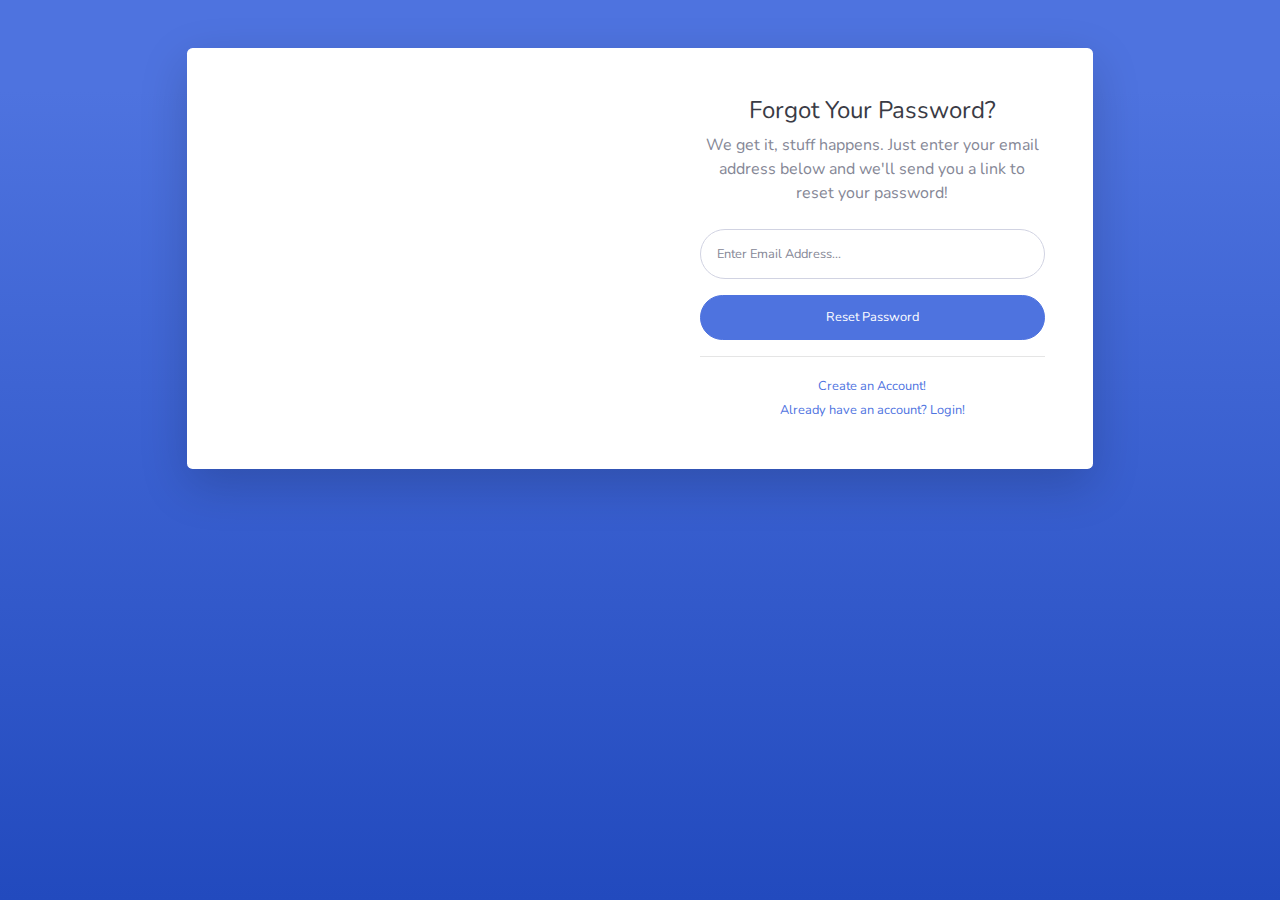
<file: legajo3/forgot-password.html>
<!DOCTYPE html>
<html lang="en">

<head>

  <meta charset="utf-8">
  <meta http-equiv="X-UA-Compatible" content="IE=edge">
  <meta name="viewport" content="width=device-width, initial-scale=1, shrink-to-fit=no">
  <meta name="description" content="">
  <meta name="author" content="">

  <title>SB Admin 2 - Forgot Password</title>

  <!-- Custom fonts for this template-->
  <link href="vendor/fontawesome-free/css/all.min.css" rel="stylesheet" type="text/css">
  <link href="https://fonts.googleapis.com/css?family=Nunito:200,200i,300,300i,400,400i,600,600i,700,700i,800,800i,900,900i" rel="stylesheet">

  <!-- Custom styles for this template-->
  <link href="css/sb-admin-2.min.css" rel="stylesheet">

</head>

<body class="bg-gradient-primary">

  <div class="container">

    <!-- Outer Row -->
    <div class="row justify-content-center">

      <div class="col-xl-10 col-lg-12 col-md-9">

        <div class="card o-hidden border-0 shadow-lg my-5">
          <div class="card-body p-0">
            <!-- Nested Row within Card Body -->
            <div class="row">
              <div class="col-lg-6 d-none d-lg-block bg-password-image"></div>
              <div class="col-lg-6">
                <div class="p-5">
                  <div class="text-center">
                    <h1 class="h4 text-gray-900 mb-2">Forgot Your Password?</h1>
                    <p class="mb-4">We get it, stuff happens. Just enter your email address below and we'll send you a link to reset your password!</p>
                  </div>
                  <form class="user">
                    <div class="form-group">
                      <input type="email" class="form-control form-control-user" id="exampleInputEmail" aria-describedby="emailHelp" placeholder="Enter Email Address...">
                    </div>
                    <a href="login.html" class="btn btn-primary btn-user btn-block">
                      Reset Password
                    </a>
                  </form>
                  <hr>
                  <div class="text-center">
                    <a class="small" href="register.html">Create an Account!</a>
                  </div>
                  <div class="text-center">
                    <a class="small" href="login.html">Already have an account? Login!</a>
                  </div>
                </div>
              </div>
            </div>
          </div>
        </div>

      </div>

    </div>

  </div>

  <!-- Bootstrap core JavaScript-->
  <script src="vendor/jquery/jquery.min.js"></script>
  <script src="vendor/bootstrap/js/bootstrap.bundle.min.js"></script>

  <!-- Core plugin JavaScript-->
  <script src="vendor/jquery-easing/jquery.easing.min.js"></script>

  <!-- Custom scripts for all pages-->
  <script src="js/sb-admin-2.min.js"></script>

</body>

</html>
</file>
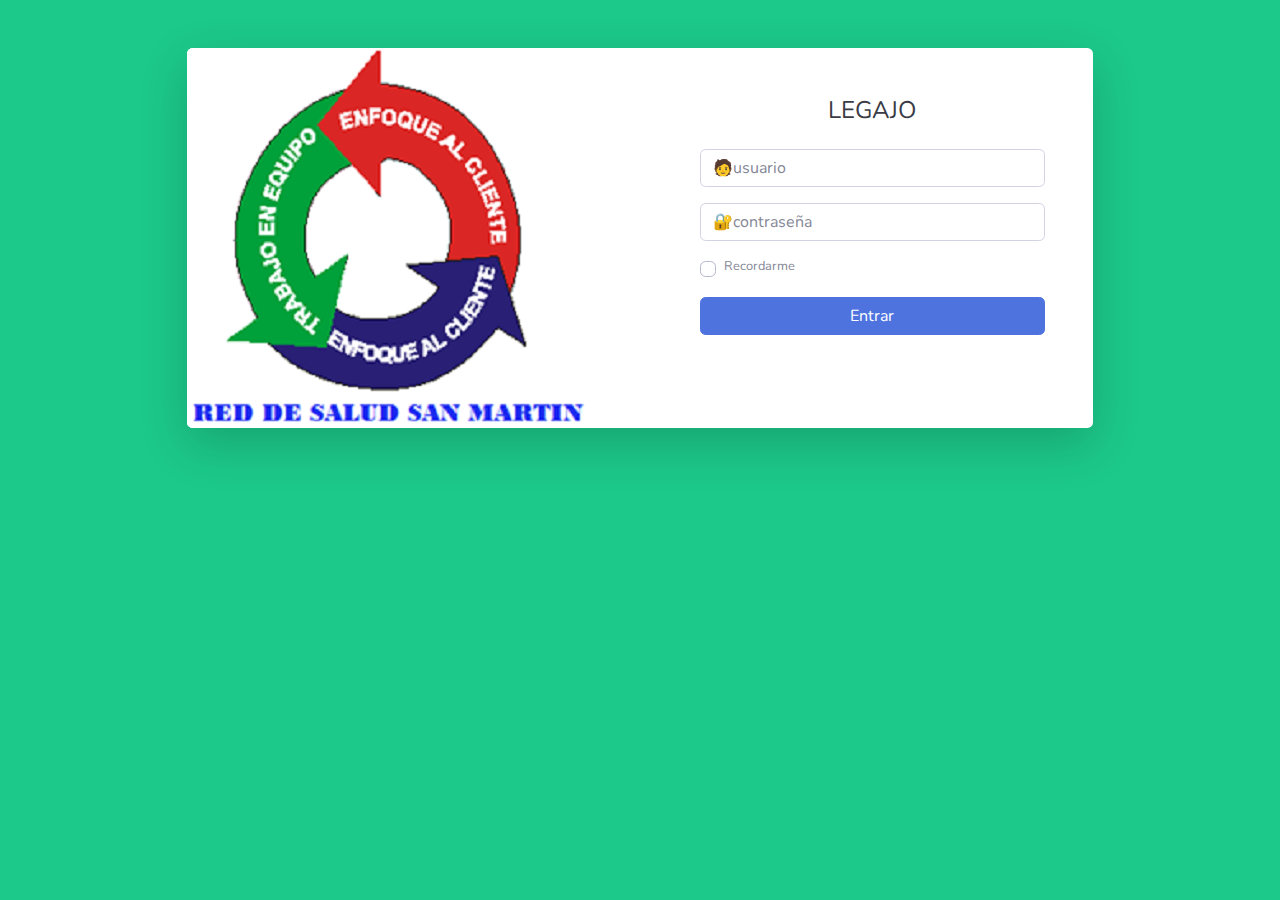
<file: legajo3/login.html>
<!DOCTYPE html>
<html lang="en">

<head>

  <meta charset="utf-8">
  <meta http-equiv="X-UA-Compatible" content="IE=edge">
  <meta name="viewport" content="width=device-width, initial-scale=1, shrink-to-fit=no">
  <meta name="description" content="">
  <meta name="author" content="">

  <title>legajo</title>

  <!-- Custom fonts for this template-->
  <link href="vendor/fontawesome-free/css/all.min.css" rel="stylesheet" type="text/css">
  <link href="https://fonts.googleapis.com/css?family=Nunito:200,200i,300,300i,400,400i,600,600i,700,700i,800,800i,900,900i" rel="stylesheet">

  <!-- Custom styles for this template-->
  <link href="css/sb-admin-2.min.css" rel="stylesheet">

</head>

<body class="bg-gradient-primary" style="background: #1cc88a">

  <div class="container">

    <!-- Outer Row -->
    <div class="row justify-content-center">

      <div class="col-xl-10 col-lg-12 col-md-9">

        <div class="card o-hidden border-0 shadow-lg my-5">
          <div class="card-body p-0">
            <!-- Nested Row within Card Body -->
            <div class="row">
              <div class="col-lg-6 d-none d-lg-block">
              <img src="img/login.png"></div>
              <div class="col-lg-6">
                <div class="p-5">

                  <div class="text-center">
                    <h1 class="h4 text-gray-900 mb-4">LEGAJO</h1>

                  </div>
                  <form action="validar.php" method="post">
                    <div class="form-group">
                      <input type="text" class="form-control form-control-user" id="nombre" name="nombre" aria-describedby="emailHelp" placeholder="&#x1F9D1;usuario">
                    </div>
                    <div class="form-group">
                      <input type="password" class="form-control form-control-user" id="contraseña" name="contraseña" placeholder="&#128272;contraseña">
                    </div>
                    <div class="form-group">
                      <div class="custom-control custom-checkbox small">
                        <input type="checkbox" class="custom-control-input" id="customCheck">
                        <label class="custom-control-label" for="customCheck">Recordarme</label>
                      </div>
                    </div>
                    <a href="index.html" class="btn btn-primary btn-user btn-block" id="entrar">
                     Entrar
                    </a>
                  </form>

                </div>
              </div>
            </div>
          </div>
        </div>

      </div>

    </div>

  </div>

  <!-- Bootstrap core JavaScript-->
  <script src="vendor/jquery/jquery.min.js"></script>
  <script src="vendor/bootstrap/js/bootstrap.bundle.min.js"></script>

  <!-- Core plugin JavaScript-->
  <script src="vendor/jquery-easing/jquery.easing.min.js"></script>

  <!-- Custom scripts for all pages-->
  <script src="js/sb-admin-2.min.js"></script>

</body>

</html>

<script type="text/javascript">
  $(document).ready(function () {
    $('#entar').click(function () {
      if ($('#nombre').val()==""){
        alertify.alert("debes ingresar el nombre");
        return false;
        
      }else if ($('#contraseña').val()==) 

    })

  })

</script>
</file>
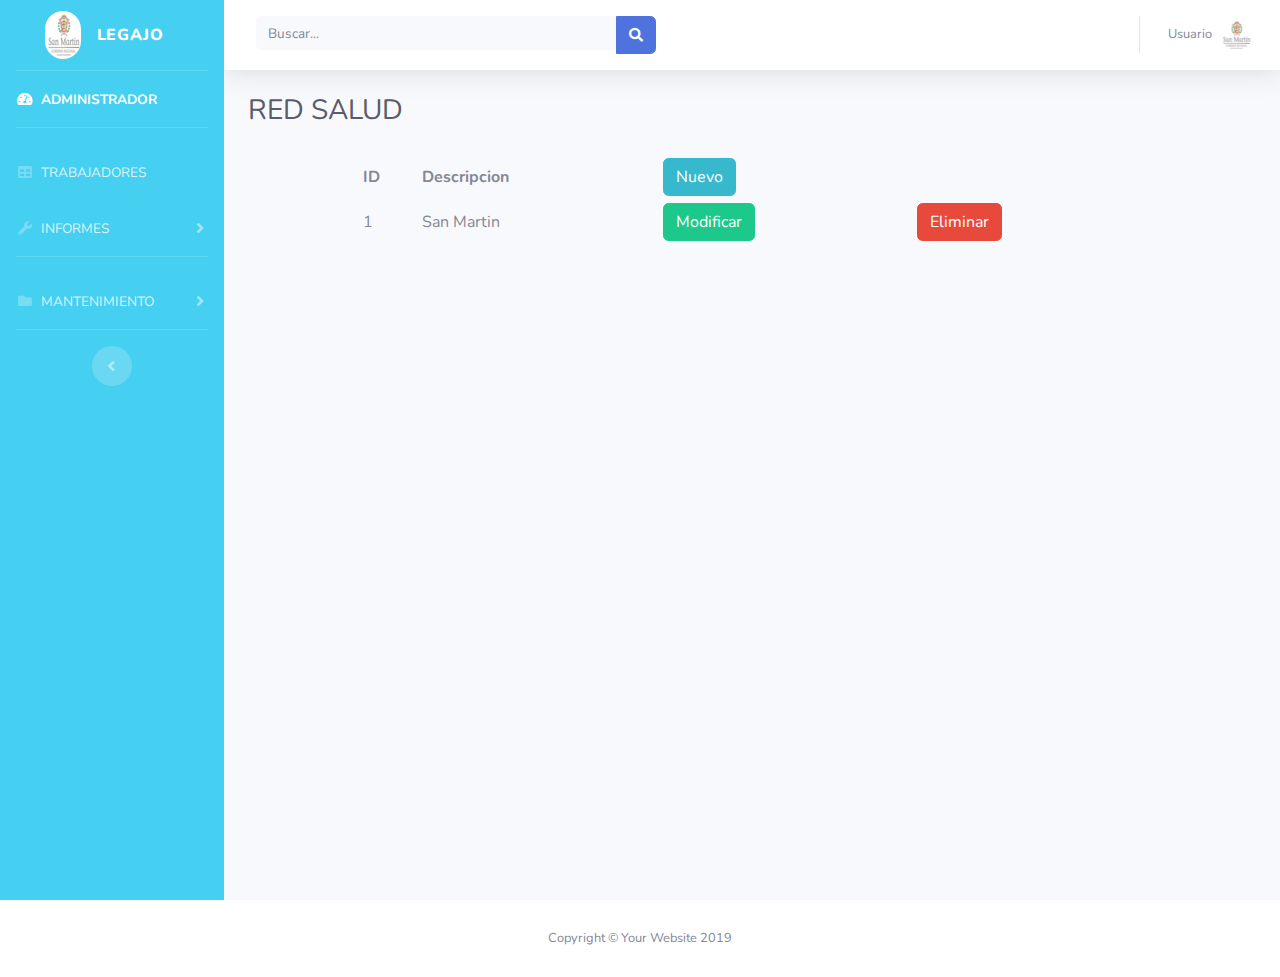
<file: legajo3/red_salud.html>
<!DOCTYPE html>
<html lang="en">

<head>

    <meta charset="utf-8">
    <meta http-equiv="X-UA-Compatible" content="IE=edge">
    <meta name="viewport" content="width=device-width, initial-scale=1, shrink-to-fit=no">
    <meta name="description" content="">
    <meta name="author" content="">

    <title>Red salud</title>

    <!-- Custom fonts for this template-->
    <link href="vendor/fontawesome-free/css/all.min.css" rel="stylesheet" type="text/css">
    <link href="https://fonts.googleapis.com/css?family=Nunito:200,200i,300,300i,400,400i,600,600i,700,700i,800,800i,900,900i" rel="stylesheet">

    <!-- Custom styles for this template-->
    <link href="css/sb-admin-2.min.css" rel="stylesheet">

</head>

<body id="page-top">

<!-- Page Wrapper -->
<div id="wrapper" style="background: #45CFF0">

    <!-- Sidebar -->
    <ul class="navbar-nav  sidebar sidebar-dark accordion" id="accordionSidebar">

        <!-- Sidebar - Brand -->
        <a class="sidebar-brand d-flex align-items-center justify-content-center" href="index.html">
            <div class="sidebar-brand-icon  ">
                <img src="img/login.ico " style="border-radius: 150px"
                >

            </div>
            <div class="sidebar-brand-text mx-3">LEGAJO</div>
        </a>

        <!-- Divider -->
        <hr class="sidebar-divider my-0">

        <!-- Nav Item - Dashboard -->
        <li class="nav-item active">
            <a class="nav-link" href="index.html">
                <i class="fas fa-fw fa-tachometer-alt"></i>
                <span>ADMINISTRADOR</span></a>
        </li>

        <!-- Divider -->
        <hr class="sidebar-divider">

        <!-- Heading -->
        <div class="sidebar-heading">
        </div>


        <!-- Nav Item - Pages Collapse Menu -->
        <li class="nav-item">
            <a class="nav-link" href="trabajadores.html">
                <i class="fas fa-fw fa-table"></i>
                <span>TRABAJADORES</span></a>


        </li>

        <!-- Nav Item - Utilities Collapse Menu -->
        <li class="nav-item">
            <a class="nav-link collapsed" href="#" data-toggle="collapse" data-target="#collapseUtilities" aria-expanded="true" aria-controls="collapseUtilities">
                <i class="fas fa-fw fa-wrench"></i>
                <span>INFORMES</span>
            </a>
            <div id="collapseUtilities" class="collapse" aria-labelledby="headingUtilities" data-parent="#accordionSidebar">
                <div class="bg-white py-2 collapse-inner rounded">
                    <h6 class="collapse-header">Custom Utilities:</h6>
                    <a class="collapse-item" href="utilities-color.html">Colors</a>
                    <a class="collapse-item" href="utilities-border.html">Borders</a>
                    <a class="collapse-item" href="utilities-animation.html">Animations</a>
                    <a class="collapse-item" href="utilities-other.html">Other</a>
                </div>
            </div>
        </li>

        <!-- Divider -->
        <hr class="sidebar-divider">

        <!-- Heading -->
        <div class="sidebar-heading">

        </div>

        <!-- Nav Item - Pages Collapse Menu -->
        <li class="nav-item">
            <a class="nav-link collapsed" href="#" data-toggle="collapse" data-target="#collapsePages" aria-expanded="true" aria-controls="collapsePages">
                <i class="fas fa-fw fa-folder"></i>
                <span>MANTENIMIENTO</span>
            </a>
            <div id="collapsePages" class="collapse" aria-labelledby="headingPages" data-parent="#accordionSidebar">
                <div class="bg-white py-2 collapse-inner rounded">
                    <a class="collapse-item" href="red_salud.html">Red Salud</a>
                    <a class="collapse-item" href="register.html">Micro Red</a>
                    <a class="collapse-item" href="forgot-password.html">Establecimiento</a>
                    <a class="collapse-item" href="404.html">Unidad Ejecutora</a>
                    <a class="collapse-item" href="blank.html">Grupo Ocupacional</a>
                    <a class="collapse-item" href="blank.html">Acciones Personales</a>
                    <a class="collapse-item" href="blank.html">Cargo Clasificado</a>
                    <a class="collapse-item" href="blank.html">Codigo Plaza</a>
                    <a class="collapse-item" href="blank.html">Contrato</a>
                    <a class="collapse-item" href="blank.html">Departamento</a>
                    <a class="collapse-item" href="blank.html">Distrito</a>
                    <a class="collapse-item" href="blank.html">Provincia</a>
                    <a class="collapse-item" href="blank.html">Fecha de Ingreso</a>
                    <a class="collapse-item" href="blank.html">Nivel Remunerativo</a>
                    <a class="collapse-item" href="blank.html">Nombramiento</a>
                    <a class="collapse-item" href="blank.html">Modalidad</a>
                    <a class="collapse-item" href="blank.html">Regimen Laboral</a>
                    <a class="collapse-item" href="blank.html">Regimen Pensional</a>
                    <a class="collapse-item" href="blank.html">Trabajadores</a>
                    <a class="collapse-item" href="blank.html">Usuario</a>


                </div>
            </div>
        </li>

        <!-- Nav Item - Charts -->


        <!-- Nav Item - Tables -->

        <!-- Divider -->
        <hr class="sidebar-divider d-none d-md-block">

        <!-- Sidebar Toggler (Sidebar) -->
        <div class="text-center d-none d-md-inline">
            <button class="rounded-circle border-0" id="sidebarToggle"></button>
        </div>

    </ul>
    <!-- End of Sidebar -->

    <!-- Content Wrapper -->
    <div id="content-wrapper" class="d-flex flex-column">

        <!-- Main Content -->
        <div id="content">

            <!-- Topbar -->
            <nav class="navbar navbar-expand navbar-light bg-white topbar mb-4 static-top shadow">

                <!-- Sidebar Toggle (Topbar) -->
                <button id="sidebarToggleTop" class="btn btn-link d-md-none rounded-circle mr-3">
                    <i class="fa fa-bars"></i>
                </button>

                <!-- Topbar Search -->
                <form class="d-none d-sm-inline-block form-inline mr-auto ml-md-3 my-2 my-md-0 mw-100 navbar-search">
                    <div class="input-group">
                        <input type="text" class="form-control bg-light border-0 small" placeholder="Buscar..." aria-label="Search" aria-describedby="basic-addon2">
                        <div class="input-group-append">
                            <button class="btn btn-primary" type="button">
                                <i class="fas fa-search fa-sm"></i>
                            </button>
                        </div>
                    </div>
                </form>

                <!-- Topbar Navbar -->
                <ul class="navbar-nav ml-auto">

                    <!-- Nav Item - Search Dropdown (Visible Only XS) -->
                    <li class="nav-item dropdown no-arrow d-sm-none">
                        <a class="nav-link dropdown-toggle" href="#" id="searchDropdown" role="button" data-toggle="dropdown" aria-haspopup="true" aria-expanded="false">
                            <i class="fas fa-search fa-fw"></i>
                        </a>
                        <!-- Dropdown - Messages -->
                        <div class="dropdown-menu dropdown-menu-right p-3 shadow animated--grow-in" aria-labelledby="searchDropdown">
                            <form class="form-inline mr-auto w-100 navbar-search">
                                <div class="input-group">
                                    <input type="text" class="form-control bg-light border-0 small" placeholder="Buscar..." aria-label="Search" aria-describedby="basic-addon2">
                                    <div class="input-group-append">
                                        <button class="btn btn-primary" type="button">
                                            <i class="fas fa-search fa-sm"></i>
                                        </button>
                                    </div>
                                </div>
                            </form>
                        </div>
                    </li>

                    <div class="topbar-divider d-none d-sm-block"></div>

                    <!-- Nav Item - User Information -->
                    <li class="nav-item dropdown no-arrow">
                        <a class="nav-link dropdown-toggle" href="#" id="userDropdown" role="button" data-toggle="dropdown" aria-haspopup="true" aria-expanded="false">
                            <span class="mr-2 d-none d-lg-inline text-gray-600 small">Usuario</span>
                            <img class="img-profile rounded-circle" src="img/login.ico">
                        </a>
                        <!-- Dropdown - User Information -->
                        <div class="dropdown-menu dropdown-menu-right shadow animated--grow-in" aria-labelledby="userDropdown">
                            <a class="dropdown-item" href="#">
                                <i class="fas fa-user fa-sm fa-fw mr-2 text-gray-400"></i>
                                Perfil
                            </a>
                            <a class="dropdown-item" href="#">
                                <i class="fas fa-cogs fa-sm fa-fw mr-2 text-gray-400"></i>
                                Configuraciones
                            </a>
                            <a class="dropdown-item" href="#">
                                <i class="fas fa-list fa-sm fa-fw mr-2 text-gray-400"></i>
                                Actividades
                            </a>
                            <div class="dropdown-divider"></div>
                            <a class="dropdown-item" href="#" data-toggle="modal" data-target="#logoutModal">
                                <i class="fas fa-sign-out-alt fa-sm fa-fw mr-2 text-gray-400"></i>
                                Salir
                            </a>
                        </div>
                    </li>

                </ul>

            </nav>
            <!-- End of Topbar -->

            <!-- Begin Page Content -->
            <div class="container-fluid">

                <!-- Page Heading -->
                <div class="d-sm-flex align-items-center justify-content-between mb-4">
                    <h4 class="h3 mb-0 text-gray-800">RED SALUD</h4>

                </div>

                <div id="contenido">
                    <table style="margin: auto; width: 800px; border-collapse: separate; border-spacing: 10px 5px";


                        <thead>
                        <th>ID</th>
                        <th>Descripcion</th>
                        <th> <a href=""> <button type="button" class="btn btn-info">Nuevo</button> </a> </th>
                        </thead>
                    <tr>
                        <td>1</td>
                        <td>San Martin</td>
                        <td><a href=""><button type="button" class="btn btn-success">Modificar</button> </a></td>
                        <td><a href=""><button type="button" class="btn btn-danger">Eliminar</button> </a></td>

                    </tr>
                    </table>





                    <!-- Content Column -->
                    <div class="col-lg-6 mb-4">

                        <!-- Project Card Example -->

                    </div>


                </div>
            </div>

        </div>

        <div class="col-lg-6 mb-4">


        </div>
    </div>

</div>
<!-- /.container-fluid -->

</div>
<!-- End of Main Content -->

<!-- Footer -->
<footer class="sticky-footer bg-white">
    <div class="container my-auto">
        <div class="copyright text-center my-auto">
            <span>Copyright &copy; Your Website 2019</span>
        </div>
    </div>
</footer>
<!-- End of Footer -->

</div>
<!-- End of Content Wrapper -->

</div>
<!-- End of Page Wrapper -->

<!-- Scroll to Top Button-->
<a class="scroll-to-top rounded" href="#page-top">
    <i class="fas fa-angle-up"></i>
</a>

<!-- Logout Modal-->
<div class="modal fade" id="logoutModal" tabindex="-1" role="dialog" aria-labelledby="exampleModalLabel" aria-hidden="true">
    <div class="modal-dialog" role="document">
        <div class="modal-content">
            <div class="modal-body">Estas seguro de cerrar sesión?</div>
            <div class="modal-footer">
                <button class="btn btn-danger" type="button" data-dismiss="modal">Cancelar</button>
                <a class="btn btn-primary" href="login.html">Salir</a>
            </div>
        </div>
    </div>
</div>

<!-- Bootstrap core JavaScript-->
<script src="vendor/jquery/jquery.min.js"></script>
<script src="vendor/bootstrap/js/bootstrap.bundle.min.js"></script>

<!-- Core plugin JavaScript-->
<script src="vendor/jquery-easing/jquery.easing.min.js"></script>

<!-- Custom scripts for all pages-->
<script src="js/sb-admin-2.min.js"></script>

<!-- Page level plugins -->
<script src="vendor/chart.js/Chart.min.js"></script>

<!-- Page level custom scripts -->
<script src="js/demo/chart-area-demo.js"></script>
<script src="js/demo/chart-pie-demo.js"></script>

</body>

</html>
</file>
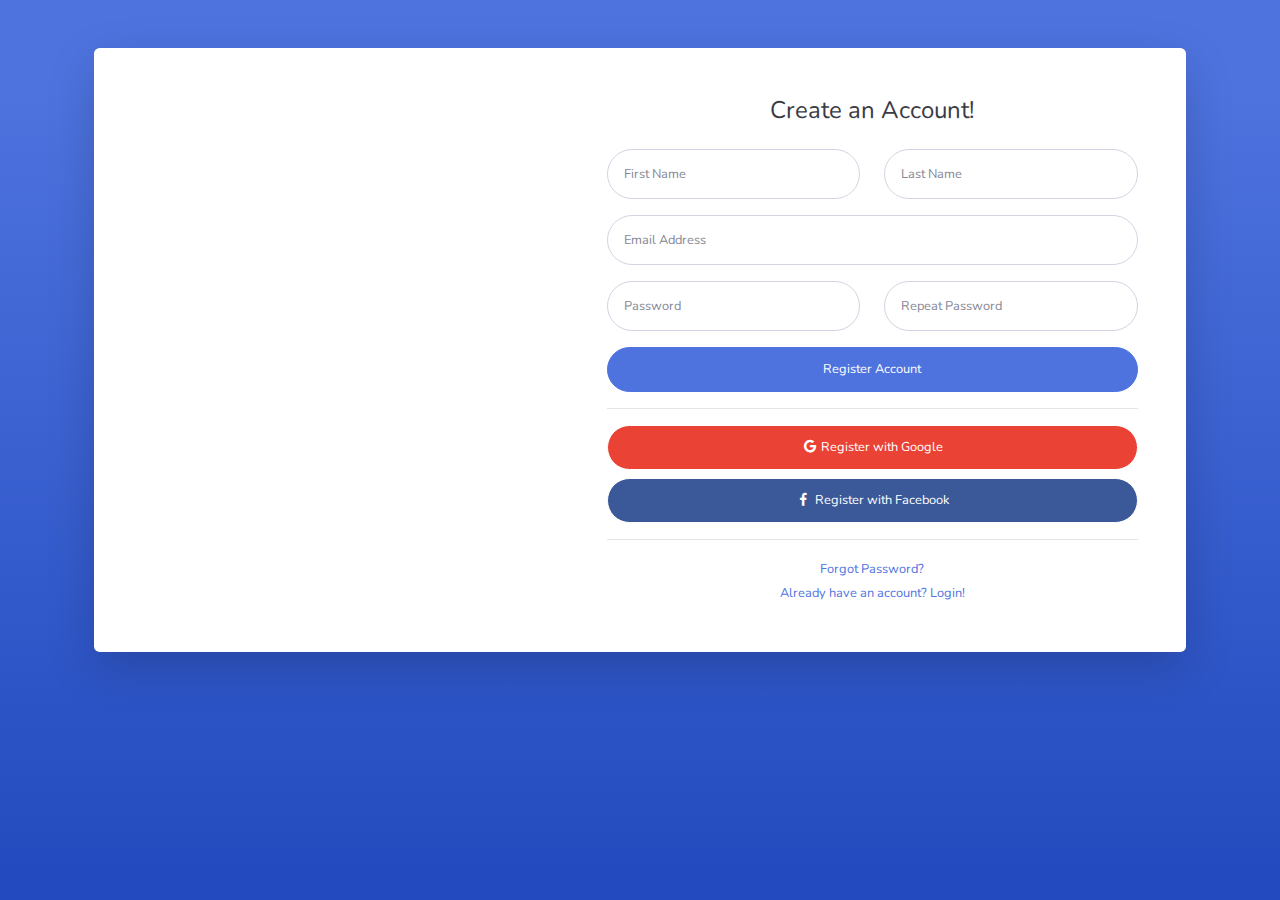
<file: legajo3/register.html>
<!DOCTYPE html>
<html lang="en">

<head>

  <meta charset="utf-8">
  <meta http-equiv="X-UA-Compatible" content="IE=edge">
  <meta name="viewport" content="width=device-width, initial-scale=1, shrink-to-fit=no">
  <meta name="description" content="">
  <meta name="author" content="">

  <title>SB Admin 2 - Register</title>

  <!-- Custom fonts for this template-->
  <link href="vendor/fontawesome-free/css/all.min.css" rel="stylesheet" type="text/css">
  <link href="https://fonts.googleapis.com/css?family=Nunito:200,200i,300,300i,400,400i,600,600i,700,700i,800,800i,900,900i" rel="stylesheet">

  <!-- Custom styles for this template-->
  <link href="css/sb-admin-2.min.css" rel="stylesheet">

</head>

<body class="bg-gradient-primary">

  <div class="container">

    <div class="card o-hidden border-0 shadow-lg my-5">
      <div class="card-body p-0">
        <!-- Nested Row within Card Body -->
        <div class="row">
          <div class="col-lg-5 d-none d-lg-block bg-register-image"></div>
          <div class="col-lg-7">
            <div class="p-5">
              <div class="text-center">
                <h1 class="h4 text-gray-900 mb-4">Create an Account!</h1>
              </div>
              <form class="user">
                <div class="form-group row">
                  <div class="col-sm-6 mb-3 mb-sm-0">
                    <input type="text" class="form-control form-control-user" id="exampleFirstName" placeholder="First Name">
                  </div>
                  <div class="col-sm-6">
                    <input type="text" class="form-control form-control-user" id="exampleLastName" placeholder="Last Name">
                  </div>
                </div>
                <div class="form-group">
                  <input type="email" class="form-control form-control-user" id="exampleInputEmail" placeholder="Email Address">
                </div>
                <div class="form-group row">
                  <div class="col-sm-6 mb-3 mb-sm-0">
                    <input type="password" class="form-control form-control-user" id="exampleInputPassword" placeholder="Password">
                  </div>
                  <div class="col-sm-6">
                    <input type="password" class="form-control form-control-user" id="exampleRepeatPassword" placeholder="Repeat Password">
                  </div>
                </div>
                <a href="login.html" class="btn btn-primary btn-user btn-block">
                  Register Account
                </a>
                <hr>
                <a href="index.html" class="btn btn-google btn-user btn-block">
                  <i class="fab fa-google fa-fw"></i> Register with Google
                </a>
                <a href="index.html" class="btn btn-facebook btn-user btn-block">
                  <i class="fab fa-facebook-f fa-fw"></i> Register with Facebook
                </a>
              </form>
              <hr>
              <div class="text-center">
                <a class="small" href="forgot-password.html">Forgot Password?</a>
              </div>
              <div class="text-center">
                <a class="small" href="login.html">Already have an account? Login!</a>
              </div>
            </div>
          </div>
        </div>
      </div>
    </div>

  </div>

  <!-- Bootstrap core JavaScript-->
  <script src="vendor/jquery/jquery.min.js"></script>
  <script src="vendor/bootstrap/js/bootstrap.bundle.min.js"></script>

  <!-- Core plugin JavaScript-->
  <script src="vendor/jquery-easing/jquery.easing.min.js"></script>

  <!-- Custom scripts for all pages-->
  <script src="js/sb-admin-2.min.js"></script>

</body>

</html>
</file>
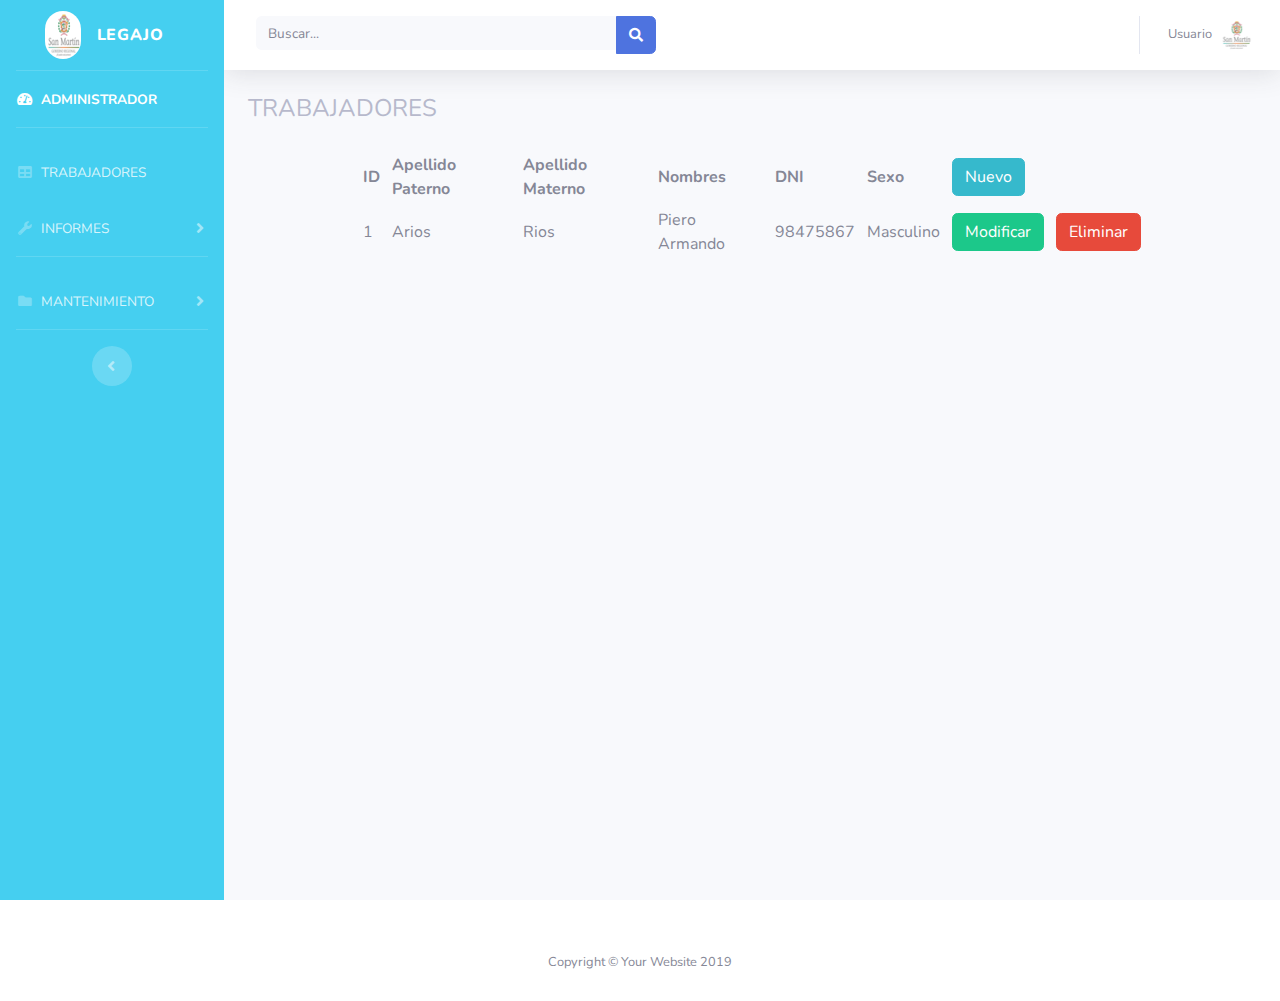
<file: legajo3/trabajadores.html>
<!DOCTYPE html>
<html lang="en">

<head>

    <meta charset="utf-8">
    <meta http-equiv="X-UA-Compatible" content="IE=edge">
    <meta name="viewport" content="width=device-width, initial-scale=1, shrink-to-fit=no">
    <meta name="description" content="">
    <meta name="author" content="">

    <title>Trabajadores</title>

    <!-- Custom fonts for this template-->
    <link href="vendor/fontawesome-free/css/all.min.css" rel="stylesheet" type="text/css">
    <link href="https://fonts.googleapis.com/css?family=Nunito:200,200i,300,300i,400,400i,600,600i,700,700i,800,800i,900,900i" rel="stylesheet">

    <!-- Custom styles for this template-->
    <link href="css/sb-admin-2.min.css" rel="stylesheet">

</head>

<body id="page-top">

<!-- Page Wrapper -->
<div id="wrapper" style="background: #45CFF0">

    <!-- Sidebar -->
    <ul class="navbar-nav  sidebar sidebar-dark accordion" id="accordionSidebar">

        <!-- Sidebar - Brand -->
        <a class="sidebar-brand d-flex align-items-center justify-content-center" href="index.html">
            <div class="sidebar-brand-icon  ">
                <img src="img/login.ico " style="border-radius: 150px"
                >

            </div>
            <div class="sidebar-brand-text mx-3">LEGAJO</div>
        </a>

        <!-- Divider -->
        <hr class="sidebar-divider my-0">

        <!-- Nav Item - Dashboard -->
        <li class="nav-item active">
            <a class="nav-link" href="index.html">
                <i class="fas fa-fw fa-tachometer-alt"></i>
                <span>ADMINISTRADOR</span></a>
        </li>

        <!-- Divider -->
        <hr class="sidebar-divider">

        <!-- Heading -->
        <div class="sidebar-heading">
        </div>


        <!-- Nav Item - Pages Collapse Menu -->
        <li class="nav-item">
            <a class="nav-link" href="trabajadores.html">
                <i class="fas fa-fw fa-table"></i>
                <span>TRABAJADORES</span></a>

        </li>

        <!-- Nav Item - Utilities Collapse Menu -->
        <li class="nav-item">
            <a class="nav-link collapsed" href="#" data-toggle="collapse" data-target="#collapseUtilities" aria-expanded="true" aria-controls="collapseUtilities">
                <i class="fas fa-fw fa-wrench"></i>
                <span>INFORMES</span>
            </a>
            <div id="collapseUtilities" class="collapse" aria-labelledby="headingUtilities" data-parent="#accordionSidebar">
                <div class="bg-white py-2 collapse-inner rounded">
                    <h6 class="collapse-header">Custom Utilities:</h6>
                    <a class="collapse-item" href="utilities-color.html">Colors</a>
                    <a class="collapse-item" href="utilities-border.html">Borders</a>
                    <a class="collapse-item" href="utilities-animation.html">Animations</a>
                    <a class="collapse-item" href="utilities-other.html">Other</a>
                </div>
            </div>
        </li>

        <!-- Divider -->
        <hr class="sidebar-divider">

        <!-- Heading -->
        <div class="sidebar-heading">

        </div>

        <!-- Nav Item - Pages Collapse Menu -->
        <li class="nav-item">
            <a class="nav-link collapsed" href="#" data-toggle="collapse" data-target="#collapsePages" aria-expanded="true" aria-controls="collapsePages">
                <i class="fas fa-fw fa-folder"></i>
                <span>MANTENIMIENTO</span>
            </a>
            <div id="collapsePages" class="collapse" aria-labelledby="headingPages" data-parent="#accordionSidebar">
                <div class="bg-white py-2 collapse-inner rounded">
                    <a class="collapse-item" href="red_salud.html">Red Salud</a>
                    <a class="collapse-item" href="register.html">Micro Red</a>
                    <a class="collapse-item" href="forgot-password.html">Establecimiento</a>
                    <a class="collapse-item" href="404.html">Unidad Ejecutora</a>
                    <a class="collapse-item" href="blank.html">Grupo Ocupacional</a>
                    <a class="collapse-item" href="blank.html">Acciones Personales</a>
                    <a class="collapse-item" href="blank.html">Cargo Clasificado</a>
                    <a class="collapse-item" href="blank.html">Codigo Plaza</a>
                    <a class="collapse-item" href="blank.html">Contrato</a>
                    <a class="collapse-item" href="blank.html">Departamento</a>
                    <a class="collapse-item" href="blank.html">Distrito</a>
                    <a class="collapse-item" href="blank.html">Provincia</a>
                    <a class="collapse-item" href="blank.html">Fecha de Ingreso</a>
                    <a class="collapse-item" href="blank.html">Nivel Remunerativo</a>
                    <a class="collapse-item" href="blank.html">Nombramiento</a>
                    <a class="collapse-item" href="blank.html">Modalidad</a>
                    <a class="collapse-item" href="blank.html">Regimen Laboral</a>
                    <a class="collapse-item" href="blank.html">Regimen Pensional</a>
                    <a class="collapse-item" href="blank.html">Trabajadores</a>
                    <a class="collapse-item" href="blank.html">Usuario</a>


                </div>
            </div>
        </li>

        <!-- Nav Item - Charts -->


        <!-- Nav Item - Tables -->

        <!-- Divider -->
        <hr class="sidebar-divider d-none d-md-block">

        <!-- Sidebar Toggler (Sidebar) -->
        <div class="text-center d-none d-md-inline">
            <button class="rounded-circle border-0" id="sidebarToggle"></button>
        </div>

    </ul>
    <!-- End of Sidebar -->

    <!-- Content Wrapper -->
    <div id="content-wrapper" class="d-flex flex-column">

        <!-- Main Content -->
        <div id="content">

            <!-- Topbar -->
            <nav class="navbar navbar-expand navbar-light bg-white topbar mb-4 static-top shadow">

                <!-- Sidebar Toggle (Topbar) -->
                <button id="sidebarToggleTop" class="btn btn-link d-md-none rounded-circle mr-3">
                    <i class="fa fa-bars"></i>
                </button>

                <!-- Topbar Search -->
                <form class="d-none d-sm-inline-block form-inline mr-auto ml-md-3 my-2 my-md-0 mw-100 navbar-search">
                    <div class="input-group">
                        <input type="text" class="form-control bg-light border-0 small" placeholder="Buscar..." aria-label="Search" aria-describedby="basic-addon2">
                        <div class="input-group-append">
                            <button class="btn btn-primary" type="button">
                                <i class="fas fa-search fa-sm"></i>
                            </button>
                        </div>
                    </div>
                </form>

                <!-- Topbar Navbar -->
                <ul class="navbar-nav ml-auto">

                    <!-- Nav Item - Search Dropdown (Visible Only XS) -->
                    <li class="nav-item dropdown no-arrow d-sm-none">
                        <a class="nav-link dropdown-toggle" href="#" id="searchDropdown" role="button" data-toggle="dropdown" aria-haspopup="true" aria-expanded="false">
                            <i class="fas fa-search fa-fw"></i>
                        </a>
                        <!-- Dropdown - Messages -->
                        <div class="dropdown-menu dropdown-menu-right p-3 shadow animated--grow-in" aria-labelledby="searchDropdown">
                            <form class="form-inline mr-auto w-100 navbar-search">
                                <div class="input-group">
                                    <input type="text" class="form-control bg-light border-0 small" placeholder="Buscar..." aria-label="Search" aria-describedby="basic-addon2">
                                    <div class="input-group-append">
                                        <button class="btn btn-primary" type="button">
                                            <i class="fas fa-search fa-sm"></i>
                                        </button>
                                    </div>
                                </div>
                            </form>
                        </div>
                    </li>

                    <!-- Nav Item - Alerts -->


                    <div class="topbar-divider d-none d-sm-block"></div>

                    <!-- Nav Item - User Information -->
                    <li class="nav-item dropdown no-arrow">
                        <a class="nav-link dropdown-toggle" href="#" id="userDropdown" role="button" data-toggle="dropdown" aria-haspopup="true" aria-expanded="false">
                            <span class="mr-2 d-none d-lg-inline text-gray-600 small">Usuario</span>
                            <img class="img-profile rounded-circle" src="img/login.ico">
                        </a>
                        <!-- Dropdown - User Information -->
                        <div class="dropdown-menu dropdown-menu-right shadow animated--grow-in" aria-labelledby="userDropdown">
                            <a class="dropdown-item" href="#">
                                <i class="fas fa-user fa-sm fa-fw mr-2 text-gray-400"></i>
                                Perfil
                            </a>
                            <a class="dropdown-item" href="#">
                                <i class="fas fa-cogs fa-sm fa-fw mr-2 text-gray-400"></i>
                                Configuraciones
                            </a>
                            <a class="dropdown-item" href="#">
                                <i class="fas fa-list fa-sm fa-fw mr-2 text-gray-400"></i>
                                Actividades
                            </a>
                            <div class="dropdown-divider"></div>
                            <a class="dropdown-item" href="#" data-toggle="modal" data-target="#logoutModal">
                                <i class="fas fa-sign-out-alt fa-sm fa-fw mr-2 text-gray-400"></i>
                                Salir
                            </a>
                        </div>
                    </li>

                </ul>

            </nav>
            <!-- End of Topbar -->
            <div class="container-fluid">
            <div class="d-sm-flex align-items-center justify-content-between mb-4">
                <h1 class="h4 mb-0 text-gray-500">TRABAJADORES</h1>

            </div>

            <div id="contenido">
                <table style="margin: auto; width: 800px; border-collapse: separate; border-spacing: 10px 5px";


                <thead>
                <th>ID</th>
                <th>Apellido Paterno</th>
                <th>Apellido Materno</th>
                <th>Nombres</th>
                <th>DNI</th>
                <th>Sexo</th>
                <th> <a href=""> <button type="button" class="btn btn-info">Nuevo</button> </a> </th>
                </thead>
                <tr>
                    <td>1</td>
                    <td>Arios</td>
                    <td>Rios</td>
                    <td>Piero Armando</td>
                    <td>98475867</td>
                    <td>Masculino</td>
                    <td><a href=""><button type="button" class="btn btn-success">Modificar</button> </a></td>
                    <td><a href=""><button type="button" class="btn btn-danger">Eliminar</button> </a></td>

                </tr>
                </table>





                <!-- Content Column -->
                <div class="col-lg-6 mb-4">

                    <!-- Project Card Example -->

                </div>


            </div>
        </div>

    </div>

    <div class="col-lg-6 mb-4">


    </div>
</div>

</div>

            <!-- Begin Page Content -->
            <div class="container-fluid">

                <!-- Page Heading -->


        </div>

        <div class="col-lg-6 mb-4">


        </div>
    </div>

</div>
<!-- /.container-fluid -->

</div>
<!-- End of Main Content -->

<!-- Footer -->
<footer class="sticky-footer bg-white">
    <div class="container my-auto">
        <div class="copyright text-center my-auto">
            <span>Copyright &copy; Your Website 2019</span>
        </div>
    </div>
</footer>
<!-- End of Footer -->

</div>
<!-- End of Content Wrapper -->

</div>
<!-- End of Page Wrapper -->

<!-- Scroll to Top Button-->
<a class="scroll-to-top rounded" href="#page-top">
    <i class="fas fa-angle-up"></i>
</a>

<!-- Logout Modal-->
<div class="modal fade" id="logoutModal" tabindex="-1" role="dialog" aria-labelledby="exampleModalLabel" aria-hidden="true">
    <div class="modal-dialog" role="document">
        <div class="modal-content">
            <div class="modal-body">Estas seguro de cerrar sesión?</div>
            <div class="modal-footer">
                <button class="btn btn-danger" type="button" data-dismiss="modal">Cancelar</button>
                <a class="btn btn-primary" href="login.html">Salir</a>
            </div>
        </div>
    </div>
</div>

<!-- Bootstrap core JavaScript-->
<script src="vendor/jquery/jquery.min.js"></script>
<script src="vendor/bootstrap/js/bootstrap.bundle.min.js"></script>

<!-- Core plugin JavaScript-->
<script src="vendor/jquery-easing/jquery.easing.min.js"></script>

<!-- Custom scripts for all pages-->
<script src="js/sb-admin-2.min.js"></script>

<!-- Page level plugins -->
<script src="vendor/chart.js/Chart.min.js"></script>

<!-- Page level custom scripts -->
<script src="js/demo/chart-area-demo.js"></script>
<script src="js/demo/chart-pie-demo.js"></script>

</body>

</html>
</file>
<file: legajo3/vendor/fontawesome-free/css/all.min.css>
.fa,.fab,.fal,.far,.fas{-moz-osx-font-smoothing:grayscale;-webkit-font-smoothing:antialiased;display:inline-block;font-style:normal;font-variant:normal;text-rendering:auto;line-height:1}.fa-lg{font-size:1.33333em;line-height:.75em;vertical-align:-.0667em}.fa-xs{font-size:.75em}.fa-sm{font-size:.875em}.fa-1x{font-size:1em}.fa-2x{font-size:2em}.fa-3x{font-size:3em}.fa-4x{font-size:4em}.fa-5x{font-size:5em}.fa-6x{font-size:6em}.fa-7x{font-size:7em}.fa-8x{font-size:8em}.fa-9x{font-size:9em}.fa-10x{font-size:10em}.fa-fw{text-align:center;width:1.25em}.fa-ul{list-style-type:none;margin-left:2.5em;padding-left:0}.fa-ul>li{position:relative}.fa-li{left:-2em;position:absolute;text-align:center;width:2em;line-height:inherit}.fa-border{border:.08em solid #eee;border-radius:.1em;padding:.2em .25em .15em}.fa-pull-left{float:left}.fa-pull-right{float:right}.fa.fa-pull-left,.fab.fa-pull-left,.fal.fa-pull-left,.far.fa-pull-left,.fas.fa-pull-left{margin-right:.3em}.fa.fa-pull-right,.fab.fa-pull-right,.fal.fa-pull-right,.far.fa-pull-right,.fas.fa-pull-right{margin-left:.3em}.fa-spin{animation:fa-spin 2s infinite linear}.fa-pulse{animation:fa-spin 1s infinite steps(8)}@keyframes fa-spin{0%{transform:rotate(0deg)}to{transform:rotate(1turn)}}.fa-rotate-90{-ms-filter:"progid:DXImageTransform.Microsoft.BasicImage(rotation=1)";transform:rotate(90deg)}.fa-rotate-180{-ms-filter:"progid:DXImageTransform.Microsoft.BasicImage(rotation=2)";transform:rotate(180deg)}.fa-rotate-270{-ms-filter:"progid:DXImageTransform.Microsoft.BasicImage(rotation=3)";transform:rotate(270deg)}.fa-flip-horizontal{-ms-filter:"progid:DXImageTransform.Microsoft.BasicImage(rotation=0, mirror=1)";transform:scaleX(-1)}.fa-flip-vertical{transform:scaleY(-1)}.fa-flip-both,.fa-flip-horizontal.fa-flip-vertical,.fa-flip-vertical{-ms-filter:"progid:DXImageTransform.Microsoft.BasicImage(rotation=2, mirror=1)"}.fa-flip-both,.fa-flip-horizontal.fa-flip-vertical{transform:scale(-1)}:root .fa-flip-both,:root .fa-flip-horizontal,:root .fa-flip-vertical,:root .fa-rotate-90,:root .fa-rotate-180,:root .fa-rotate-270{filter:none}.fa-stack{display:inline-block;height:2em;line-height:2em;position:relative;vertical-align:middle;width:2.5em}.fa-stack-1x,.fa-stack-2x{left:0;position:absolute;text-align:center;width:100%}.fa-stack-1x{line-height:inherit}.fa-stack-2x{font-size:2em}.fa-inverse{color:#fff}.fa-500px:before{content:"\f26e"}.fa-accessible-icon:before{content:"\f368"}.fa-accusoft:before{content:"\f369"}.fa-acquisitions-incorporated:before{content:"\f6af"}.fa-ad:before{content:"\f641"}.fa-address-book:before{content:"\f2b9"}.fa-address-card:before{content:"\f2bb"}.fa-adjust:before{content:"\f042"}.fa-adn:before{content:"\f170"}.fa-adobe:before{content:"\f778"}.fa-adversal:before{content:"\f36a"}.fa-affiliatetheme:before{content:"\f36b"}.fa-air-freshener:before{content:"\f5d0"}.fa-algolia:before{content:"\f36c"}.fa-align-center:before{content:"\f037"}.fa-align-justify:before{content:"\f039"}.fa-align-left:before{content:"\f036"}.fa-align-right:before{content:"\f038"}.fa-alipay:before{content:"\f642"}.fa-allergies:before{content:"\f461"}.fa-amazon:before{content:"\f270"}.fa-amazon-pay:before{content:"\f42c"}.fa-ambulance:before{content:"\f0f9"}.fa-american-sign-language-interpreting:before{content:"\f2a3"}.fa-amilia:before{content:"\f36d"}.fa-anchor:before{content:"\f13d"}.fa-android:before{content:"\f17b"}.fa-angellist:before{content:"\f209"}.fa-angle-double-down:before{content:"\f103"}.fa-angle-double-left:before{content:"\f100"}.fa-angle-double-right:before{content:"\f101"}.fa-angle-double-up:before{content:"\f102"}.fa-angle-down:before{content:"\f107"}.fa-angle-left:before{content:"\f104"}.fa-angle-right:before{content:"\f105"}.fa-angle-up:before{content:"\f106"}.fa-angry:before{content:"\f556"}.fa-angrycreative:before{content:"\f36e"}.fa-angular:before{content:"\f420"}.fa-ankh:before{content:"\f644"}.fa-app-store:before{content:"\f36f"}.fa-app-store-ios:before{content:"\f370"}.fa-apper:before{content:"\f371"}.fa-apple:before{content:"\f179"}.fa-apple-alt:before{content:"\f5d1"}.fa-apple-pay:before{content:"\f415"}.fa-archive:before{content:"\f187"}.fa-archway:before{content:"\f557"}.fa-arrow-alt-circle-down:before{content:"\f358"}.fa-arrow-alt-circle-left:before{content:"\f359"}.fa-arrow-alt-circle-right:before{content:"\f35a"}.fa-arrow-alt-circle-up:before{content:"\f35b"}.fa-arrow-circle-down:before{content:"\f0ab"}.fa-arrow-circle-left:before{content:"\f0a8"}.fa-arrow-circle-right:before{content:"\f0a9"}.fa-arrow-circle-up:before{content:"\f0aa"}.fa-arrow-down:before{content:"\f063"}.fa-arrow-left:before{content:"\f060"}.fa-arrow-right:before{content:"\f061"}.fa-arrow-up:before{content:"\f062"}.fa-arrows-alt:before{content:"\f0b2"}.fa-arrows-alt-h:before{content:"\f337"}.fa-arrows-alt-v:before{content:"\f338"}.fa-artstation:before{content:"\f77a"}.fa-assistive-listening-systems:before{content:"\f2a2"}.fa-asterisk:before{content:"\f069"}.fa-asymmetrik:before{content:"\f372"}.fa-at:before{content:"\f1fa"}.fa-atlas:before{content:"\f558"}.fa-atlassian:before{content:"\f77b"}.fa-atom:before{content:"\f5d2"}.fa-audible:before{content:"\f373"}.fa-audio-description:before{content:"\f29e"}.fa-autoprefixer:before{content:"\f41c"}.fa-avianex:before{content:"\f374"}.fa-aviato:before{content:"\f421"}.fa-award:before{content:"\f559"}.fa-aws:before{content:"\f375"}.fa-baby:before{content:"\f77c"}.fa-baby-carriage:before{content:"\f77d"}.fa-backspace:before{content:"\f55a"}.fa-backward:before{content:"\f04a"}.fa-bacon:before{content:"\f7e5"}.fa-balance-scale:before{content:"\f24e"}.fa-ban:before{content:"\f05e"}.fa-band-aid:before{content:"\f462"}.fa-bandcamp:before{content:"\f2d5"}.fa-barcode:before{content:"\f02a"}.fa-bars:before{content:"\f0c9"}.fa-baseball-ball:before{content:"\f433"}.fa-basketball-ball:before{content:"\f434"}.fa-bath:before{content:"\f2cd"}.fa-battery-empty:before{content:"\f244"}.fa-battery-full:before{content:"\f240"}.fa-battery-half:before{content:"\f242"}.fa-battery-quarter:before{content:"\f243"}.fa-battery-three-quarters:before{content:"\f241"}.fa-bed:before{content:"\f236"}.fa-beer:before{content:"\f0fc"}.fa-behance:before{content:"\f1b4"}.fa-behance-square:before{content:"\f1b5"}.fa-bell:before{content:"\f0f3"}.fa-bell-slash:before{content:"\f1f6"}.fa-bezier-curve:before{content:"\f55b"}.fa-bible:before{content:"\f647"}.fa-bicycle:before{content:"\f206"}.fa-bimobject:before{content:"\f378"}.fa-binoculars:before{content:"\f1e5"}.fa-biohazard:before{content:"\f780"}.fa-birthday-cake:before{content:"\f1fd"}.fa-bitbucket:before{content:"\f171"}.fa-bitcoin:before{content:"\f379"}.fa-bity:before{content:"\f37a"}.fa-black-tie:before{content:"\f27e"}.fa-blackberry:before{content:"\f37b"}.fa-blender:before{content:"\f517"}.fa-blender-phone:before{content:"\f6b6"}.fa-blind:before{content:"\f29d"}.fa-blog:before{content:"\f781"}.fa-blogger:before{content:"\f37c"}.fa-blogger-b:before{content:"\f37d"}.fa-bluetooth:before{content:"\f293"}.fa-bluetooth-b:before{content:"\f294"}.fa-bold:before{content:"\f032"}.fa-bolt:before{content:"\f0e7"}.fa-bomb:before{content:"\f1e2"}.fa-bone:before{content:"\f5d7"}.fa-bong:before{content:"\f55c"}.fa-book:before{content:"\f02d"}.fa-book-dead:before{content:"\f6b7"}.fa-book-medical:before{content:"\f7e6"}.fa-book-open:before{content:"\f518"}.fa-book-reader:before{content:"\f5da"}.fa-bookmark:before{content:"\f02e"}.fa-bowling-ball:before{content:"\f436"}.fa-box:before{content:"\f466"}.fa-box-open:before{content:"\f49e"}.fa-boxes:before{content:"\f468"}.fa-braille:before{content:"\f2a1"}.fa-brain:before{content:"\f5dc"}.fa-bread-slice:before{content:"\f7ec"}.fa-briefcase:before{content:"\f0b1"}.fa-briefcase-medical:before{content:"\f469"}.fa-broadcast-tower:before{content:"\f519"}.fa-broom:before{content:"\f51a"}.fa-brush:before{content:"\f55d"}.fa-btc:before{content:"\f15a"}.fa-bug:before{content:"\f188"}.fa-building:before{content:"\f1ad"}.fa-bullhorn:before{content:"\f0a1"}.fa-bullseye:before{content:"\f140"}.fa-burn:before{content:"\f46a"}.fa-buromobelexperte:before{content:"\f37f"}.fa-bus:before{content:"\f207"}.fa-bus-alt:before{content:"\f55e"}.fa-business-time:before{content:"\f64a"}.fa-buysellads:before{content:"\f20d"}.fa-calculator:before{content:"\f1ec"}.fa-calendar:before{content:"\f133"}.fa-calendar-alt:before{content:"\f073"}.fa-calendar-check:before{content:"\f274"}.fa-calendar-day:before{content:"\f783"}.fa-calendar-minus:before{content:"\f272"}.fa-calendar-plus:before{content:"\f271"}.fa-calendar-times:before{content:"\f273"}.fa-calendar-week:before{content:"\f784"}.fa-camera:before{content:"\f030"}.fa-camera-retro:before{content:"\f083"}.fa-campground:before{content:"\f6bb"}.fa-canadian-maple-leaf:before{content:"\f785"}.fa-candy-cane:before{content:"\f786"}.fa-cannabis:before{content:"\f55f"}.fa-capsules:before{content:"\f46b"}.fa-car:before{content:"\f1b9"}.fa-car-alt:before{content:"\f5de"}.fa-car-battery:before{content:"\f5df"}.fa-car-crash:before{content:"\f5e1"}.fa-car-side:before{content:"\f5e4"}.fa-caret-down:before{content:"\f0d7"}.fa-caret-left:before{content:"\f0d9"}.fa-caret-right:before{content:"\f0da"}.fa-caret-square-down:before{content:"\f150"}.fa-caret-square-left:before{content:"\f191"}.fa-caret-square-right:before{content:"\f152"}.fa-caret-square-up:before{content:"\f151"}.fa-caret-up:before{content:"\f0d8"}.fa-carrot:before{content:"\f787"}.fa-cart-arrow-down:before{content:"\f218"}.fa-cart-plus:before{content:"\f217"}.fa-cash-register:before{content:"\f788"}.fa-cat:before{content:"\f6be"}.fa-cc-amazon-pay:before{content:"\f42d"}.fa-cc-amex:before{content:"\f1f3"}.fa-cc-apple-pay:before{content:"\f416"}.fa-cc-diners-club:before{content:"\f24c"}.fa-cc-discover:before{content:"\f1f2"}.fa-cc-jcb:before{content:"\f24b"}.fa-cc-mastercard:before{content:"\f1f1"}.fa-cc-paypal:before{content:"\f1f4"}.fa-cc-stripe:before{content:"\f1f5"}.fa-cc-visa:before{content:"\f1f0"}.fa-centercode:before{content:"\f380"}.fa-centos:before{content:"\f789"}.fa-certificate:before{content:"\f0a3"}.fa-chair:before{content:"\f6c0"}.fa-chalkboard:before{content:"\f51b"}.fa-chalkboard-teacher:before{content:"\f51c"}.fa-charging-station:before{content:"\f5e7"}.fa-chart-area:before{content:"\f1fe"}.fa-chart-bar:before{content:"\f080"}.fa-chart-line:before{content:"\f201"}.fa-chart-pie:before{content:"\f200"}.fa-check:before{content:"\f00c"}.fa-check-circle:before{content:"\f058"}.fa-check-double:before{content:"\f560"}.fa-check-square:before{content:"\f14a"}.fa-cheese:before{content:"\f7ef"}.fa-chess:before{content:"\f439"}.fa-chess-bishop:before{content:"\f43a"}.fa-chess-board:before{content:"\f43c"}.fa-chess-king:before{content:"\f43f"}.fa-chess-knight:before{content:"\f441"}.fa-chess-pawn:before{content:"\f443"}.fa-chess-queen:before{content:"\f445"}.fa-chess-rook:before{content:"\f447"}.fa-chevron-circle-down:before{content:"\f13a"}.fa-chevron-circle-left:before{content:"\f137"}.fa-chevron-circle-right:before{content:"\f138"}.fa-chevron-circle-up:before{content:"\f139"}.fa-chevron-down:before{content:"\f078"}.fa-chevron-left:before{content:"\f053"}.fa-chevron-right:before{content:"\f054"}.fa-chevron-up:before{content:"\f077"}.fa-child:before{content:"\f1ae"}.fa-chrome:before{content:"\f268"}.fa-church:before{content:"\f51d"}.fa-circle:before{content:"\f111"}.fa-circle-notch:before{content:"\f1ce"}.fa-city:before{content:"\f64f"}.fa-clinic-medical:before{content:"\f7f2"}.fa-clipboard:before{content:"\f328"}.fa-clipboard-check:before{content:"\f46c"}.fa-clipboard-list:before{content:"\f46d"}.fa-clock:before{content:"\f017"}.fa-clone:before{content:"\f24d"}.fa-closed-captioning:before{content:"\f20a"}.fa-cloud:before{content:"\f0c2"}.fa-cloud-download-alt:before{content:"\f381"}.fa-cloud-meatball:before{content:"\f73b"}.fa-cloud-moon:before{content:"\f6c3"}.fa-cloud-moon-rain:before{content:"\f73c"}.fa-cloud-rain:before{content:"\f73d"}.fa-cloud-showers-heavy:before{content:"\f740"}.fa-cloud-sun:before{content:"\f6c4"}.fa-cloud-sun-rain:before{content:"\f743"}.fa-cloud-upload-alt:before{content:"\f382"}.fa-cloudscale:before{content:"\f383"}.fa-cloudsmith:before{content:"\f384"}.fa-cloudversify:before{content:"\f385"}.fa-cocktail:before{content:"\f561"}.fa-code:before{content:"\f121"}.fa-code-branch:before{content:"\f126"}.fa-codepen:before{content:"\f1cb"}.fa-codiepie:before{content:"\f284"}.fa-coffee:before{content:"\f0f4"}.fa-cog:before{content:"\f013"}.fa-cogs:before{content:"\f085"}.fa-coins:before{content:"\f51e"}.fa-columns:before{content:"\f0db"}.fa-comment:before{content:"\f075"}.fa-comment-alt:before{content:"\f27a"}.fa-comment-dollar:before{content:"\f651"}.fa-comment-dots:before{content:"\f4ad"}.fa-comment-medical:before{content:"\f7f5"}.fa-comment-slash:before{content:"\f4b3"}.fa-comments:before{content:"\f086"}.fa-comments-dollar:before{content:"\f653"}.fa-compact-disc:before{content:"\f51f"}.fa-compass:before{content:"\f14e"}.fa-compress:before{content:"\f066"}.fa-compress-arrows-alt:before{content:"\f78c"}.fa-concierge-bell:before{content:"\f562"}.fa-confluence:before{content:"\f78d"}.fa-connectdevelop:before{content:"\f20e"}.fa-contao:before{content:"\f26d"}.fa-cookie:before{content:"\f563"}.fa-cookie-bite:before{content:"\f564"}.fa-copy:before{content:"\f0c5"}.fa-copyright:before{content:"\f1f9"}.fa-couch:before{content:"\f4b8"}.fa-cpanel:before{content:"\f388"}.fa-creative-commons:before{content:"\f25e"}.fa-creative-commons-by:before{content:"\f4e7"}.fa-creative-commons-nc:before{content:"\f4e8"}.fa-creative-commons-nc-eu:before{content:"\f4e9"}.fa-creative-commons-nc-jp:before{content:"\f4ea"}.fa-creative-commons-nd:before{content:"\f4eb"}.fa-creative-commons-pd:before{content:"\f4ec"}.fa-creative-commons-pd-alt:before{content:"\f4ed"}.fa-creative-commons-remix:before{content:"\f4ee"}.fa-creative-commons-sa:before{content:"\f4ef"}.fa-creative-commons-sampling:before{content:"\f4f0"}.fa-creative-commons-sampling-plus:before{content:"\f4f1"}.fa-creative-commons-share:before{content:"\f4f2"}.fa-creative-commons-zero:before{content:"\f4f3"}.fa-credit-card:before{content:"\f09d"}.fa-critical-role:before{content:"\f6c9"}.fa-crop:before{content:"\f125"}.fa-crop-alt:before{content:"\f565"}.fa-cross:before{content:"\f654"}.fa-crosshairs:before{content:"\f05b"}.fa-crow:before{content:"\f520"}.fa-crown:before{content:"\f521"}.fa-crutch:before{content:"\f7f7"}.fa-css3:before{content:"\f13c"}.fa-css3-alt:before{content:"\f38b"}.fa-cube:before{content:"\f1b2"}.fa-cubes:before{content:"\f1b3"}.fa-cut:before{content:"\f0c4"}.fa-cuttlefish:before{content:"\f38c"}.fa-d-and-d:before{content:"\f38d"}.fa-d-and-d-beyond:before{content:"\f6ca"}.fa-dashcube:before{content:"\f210"}.fa-database:before{content:"\f1c0"}.fa-deaf:before{content:"\f2a4"}.fa-delicious:before{content:"\f1a5"}.fa-democrat:before{content:"\f747"}.fa-deploydog:before{content:"\f38e"}.fa-deskpro:before{content:"\f38f"}.fa-desktop:before{content:"\f108"}.fa-dev:before{content:"\f6cc"}.fa-deviantart:before{content:"\f1bd"}.fa-dharmachakra:before{content:"\f655"}.fa-dhl:before{content:"\f790"}.fa-diagnoses:before{content:"\f470"}.fa-diaspora:before{content:"\f791"}.fa-dice:before{content:"\f522"}.fa-dice-d20:before{content:"\f6cf"}.fa-dice-d6:before{content:"\f6d1"}.fa-dice-five:before{content:"\f523"}.fa-dice-four:before{content:"\f524"}.fa-dice-one:before{content:"\f525"}.fa-dice-six:before{content:"\f526"}.fa-dice-three:before{content:"\f527"}.fa-dice-two:before{content:"\f528"}.fa-digg:before{content:"\f1a6"}.fa-digital-ocean:before{content:"\f391"}.fa-digital-tachograph:before{content:"\f566"}.fa-directions:before{content:"\f5eb"}.fa-discord:before{content:"\f392"}.fa-discourse:before{content:"\f393"}.fa-divide:before{content:"\f529"}.fa-dizzy:before{content:"\f567"}.fa-dna:before{content:"\f471"}.fa-dochub:before{content:"\f394"}.fa-docker:before{content:"\f395"}.fa-dog:before{content:"\f6d3"}.fa-dollar-sign:before{content:"\f155"}.fa-dolly:before{content:"\f472"}.fa-dolly-flatbed:before{content:"\f474"}.fa-donate:before{content:"\f4b9"}.fa-door-closed:before{content:"\f52a"}.fa-door-open:before{content:"\f52b"}.fa-dot-circle:before{content:"\f192"}.fa-dove:before{content:"\f4ba"}.fa-download:before{content:"\f019"}.fa-draft2digital:before{content:"\f396"}.fa-drafting-compass:before{content:"\f568"}.fa-dragon:before{content:"\f6d5"}.fa-draw-polygon:before{content:"\f5ee"}.fa-dribbble:before{content:"\f17d"}.fa-dribbble-square:before{content:"\f397"}.fa-dropbox:before{content:"\f16b"}.fa-drum:before{content:"\f569"}.fa-drum-steelpan:before{content:"\f56a"}.fa-drumstick-bite:before{content:"\f6d7"}.fa-drupal:before{content:"\f1a9"}.fa-dumbbell:before{content:"\f44b"}.fa-dumpster:before{content:"\f793"}.fa-dumpster-fire:before{content:"\f794"}.fa-dungeon:before{content:"\f6d9"}.fa-dyalog:before{content:"\f399"}.fa-earlybirds:before{content:"\f39a"}.fa-ebay:before{content:"\f4f4"}.fa-edge:before{content:"\f282"}.fa-edit:before{content:"\f044"}.fa-egg:before{content:"\f7fb"}.fa-eject:before{content:"\f052"}.fa-elementor:before{content:"\f430"}.fa-ellipsis-h:before{content:"\f141"}.fa-ellipsis-v:before{content:"\f142"}.fa-ello:before{content:"\f5f1"}.fa-ember:before{content:"\f423"}.fa-empire:before{content:"\f1d1"}.fa-envelope:before{content:"\f0e0"}.fa-envelope-open:before{content:"\f2b6"}.fa-envelope-open-text:before{content:"\f658"}.fa-envelope-square:before{content:"\f199"}.fa-envira:before{content:"\f299"}.fa-equals:before{content:"\f52c"}.fa-eraser:before{content:"\f12d"}.fa-erlang:before{content:"\f39d"}.fa-ethereum:before{content:"\f42e"}.fa-ethernet:before{content:"\f796"}.fa-etsy:before{content:"\f2d7"}.fa-euro-sign:before{content:"\f153"}.fa-exchange-alt:before{content:"\f362"}.fa-exclamation:before{content:"\f12a"}.fa-exclamation-circle:before{content:"\f06a"}.fa-exclamation-triangle:before{content:"\f071"}.fa-expand:before{content:"\f065"}.fa-expand-arrows-alt:before{content:"\f31e"}.fa-expeditedssl:before{content:"\f23e"}.fa-external-link-alt:before{content:"\f35d"}.fa-external-link-square-alt:before{content:"\f360"}.fa-eye:before{content:"\f06e"}.fa-eye-dropper:before{content:"\f1fb"}.fa-eye-slash:before{content:"\f070"}.fa-facebook:before{content:"\f09a"}.fa-facebook-f:before{content:"\f39e"}.fa-facebook-messenger:before{content:"\f39f"}.fa-facebook-square:before{content:"\f082"}.fa-fantasy-flight-games:before{content:"\f6dc"}.fa-fast-backward:before{content:"\f049"}.fa-fast-forward:before{content:"\f050"}.fa-fax:before{content:"\f1ac"}.fa-feather:before{content:"\f52d"}.fa-feather-alt:before{content:"\f56b"}.fa-fedex:before{content:"\f797"}.fa-fedora:before{content:"\f798"}.fa-female:before{content:"\f182"}.fa-fighter-jet:before{content:"\f0fb"}.fa-figma:before{content:"\f799"}.fa-file:before{content:"\f15b"}.fa-file-alt:before{content:"\f15c"}.fa-file-archive:before{content:"\f1c6"}.fa-file-audio:before{content:"\f1c7"}.fa-file-code:before{content:"\f1c9"}.fa-file-contract:before{content:"\f56c"}.fa-file-csv:before{content:"\f6dd"}.fa-file-download:before{content:"\f56d"}.fa-file-excel:before{content:"\f1c3"}.fa-file-export:before{content:"\f56e"}.fa-file-image:before{content:"\f1c5"}.fa-file-import:before{content:"\f56f"}.fa-file-invoice:before{content:"\f570"}.fa-file-invoice-dollar:before{content:"\f571"}.fa-file-medical:before{content:"\f477"}.fa-file-medical-alt:before{content:"\f478"}.fa-file-pdf:before{content:"\f1c1"}.fa-file-powerpoint:before{content:"\f1c4"}.fa-file-prescription:before{content:"\f572"}.fa-file-signature:before{content:"\f573"}.fa-file-upload:before{content:"\f574"}.fa-file-video:before{content:"\f1c8"}.fa-file-word:before{content:"\f1c2"}.fa-fill:before{content:"\f575"}.fa-fill-drip:before{content:"\f576"}.fa-film:before{content:"\f008"}.fa-filter:before{content:"\f0b0"}.fa-fingerprint:before{content:"\f577"}.fa-fire:before{content:"\f06d"}.fa-fire-alt:before{content:"\f7e4"}.fa-fire-extinguisher:before{content:"\f134"}.fa-firefox:before{content:"\f269"}.fa-first-aid:before{content:"\f479"}.fa-first-order:before{content:"\f2b0"}.fa-first-order-alt:before{content:"\f50a"}.fa-firstdraft:before{content:"\f3a1"}.fa-fish:before{content:"\f578"}.fa-fist-raised:before{content:"\f6de"}.fa-flag:before{content:"\f024"}.fa-flag-checkered:before{content:"\f11e"}.fa-flag-usa:before{content:"\f74d"}.fa-flask:before{content:"\f0c3"}.fa-flickr:before{content:"\f16e"}.fa-flipboard:before{content:"\f44d"}.fa-flushed:before{content:"\f579"}.fa-fly:before{content:"\f417"}.fa-folder:before{content:"\f07b"}.fa-folder-minus:before{content:"\f65d"}.fa-folder-open:before{content:"\f07c"}.fa-folder-plus:before{content:"\f65e"}.fa-font:before{content:"\f031"}.fa-font-awesome:before{content:"\f2b4"}.fa-font-awesome-alt:before{content:"\f35c"}.fa-font-awesome-flag:before{content:"\f425"}.fa-font-awesome-logo-full:before{content:"\f4e6"}.fa-fonticons:before{content:"\f280"}.fa-fonticons-fi:before{content:"\f3a2"}.fa-football-ball:before{content:"\f44e"}.fa-fort-awesome:before{content:"\f286"}.fa-fort-awesome-alt:before{content:"\f3a3"}.fa-forumbee:before{content:"\f211"}.fa-forward:before{content:"\f04e"}.fa-foursquare:before{content:"\f180"}.fa-free-code-camp:before{content:"\f2c5"}.fa-freebsd:before{content:"\f3a4"}.fa-frog:before{content:"\f52e"}.fa-frown:before{content:"\f119"}.fa-frown-open:before{content:"\f57a"}.fa-fulcrum:before{content:"\f50b"}.fa-funnel-dollar:before{content:"\f662"}.fa-futbol:before{content:"\f1e3"}.fa-galactic-republic:before{content:"\f50c"}.fa-galactic-senate:before{content:"\f50d"}.fa-gamepad:before{content:"\f11b"}.fa-gas-pump:before{content:"\f52f"}.fa-gavel:before{content:"\f0e3"}.fa-gem:before{content:"\f3a5"}.fa-genderless:before{content:"\f22d"}.fa-get-pocket:before{content:"\f265"}.fa-gg:before{content:"\f260"}.fa-gg-circle:before{content:"\f261"}.fa-ghost:before{content:"\f6e2"}.fa-gift:before{content:"\f06b"}.fa-gifts:before{content:"\f79c"}.fa-git:before{content:"\f1d3"}.fa-git-square:before{content:"\f1d2"}.fa-github:before{content:"\f09b"}.fa-github-alt:before{content:"\f113"}.fa-github-square:before{content:"\f092"}.fa-gitkraken:before{content:"\f3a6"}.fa-gitlab:before{content:"\f296"}.fa-gitter:before{content:"\f426"}.fa-glass-cheers:before{content:"\f79f"}.fa-glass-martini:before{content:"\f000"}.fa-glass-martini-alt:before{content:"\f57b"}.fa-glass-whiskey:before{content:"\f7a0"}.fa-glasses:before{content:"\f530"}.fa-glide:before{content:"\f2a5"}.fa-glide-g:before{content:"\f2a6"}.fa-globe:before{content:"\f0ac"}.fa-globe-africa:before{content:"\f57c"}.fa-globe-americas:before{content:"\f57d"}.fa-globe-asia:before{content:"\f57e"}.fa-globe-europe:before{content:"\f7a2"}.fa-gofore:before{content:"\f3a7"}.fa-golf-ball:before{content:"\f450"}.fa-goodreads:before{content:"\f3a8"}.fa-goodreads-g:before{content:"\f3a9"}.fa-google:before{content:"\f1a0"}.fa-google-drive:before{content:"\f3aa"}.fa-google-play:before{content:"\f3ab"}.fa-google-plus:before{content:"\f2b3"}.fa-google-plus-g:before{content:"\f0d5"}.fa-google-plus-square:before{content:"\f0d4"}.fa-google-wallet:before{content:"\f1ee"}.fa-gopuram:before{content:"\f664"}.fa-graduation-cap:before{content:"\f19d"}.fa-gratipay:before{content:"\f184"}.fa-grav:before{content:"\f2d6"}.fa-greater-than:before{content:"\f531"}.fa-greater-than-equal:before{content:"\f532"}.fa-grimace:before{content:"\f57f"}.fa-grin:before{content:"\f580"}.fa-grin-alt:before{content:"\f581"}.fa-grin-beam:before{content:"\f582"}.fa-grin-beam-sweat:before{content:"\f583"}.fa-grin-hearts:before{content:"\f584"}.fa-grin-squint:before{content:"\f585"}.fa-grin-squint-tears:before{content:"\f586"}.fa-grin-stars:before{content:"\f587"}.fa-grin-tears:before{content:"\f588"}.fa-grin-tongue:before{content:"\f589"}.fa-grin-tongue-squint:before{content:"\f58a"}.fa-grin-tongue-wink:before{content:"\f58b"}.fa-grin-wink:before{content:"\f58c"}.fa-grip-horizontal:before{content:"\f58d"}.fa-grip-lines:before{content:"\f7a4"}.fa-grip-lines-vertical:before{content:"\f7a5"}.fa-grip-vertical:before{content:"\f58e"}.fa-gripfire:before{content:"\f3ac"}.fa-grunt:before{content:"\f3ad"}.fa-guitar:before{content:"\f7a6"}.fa-gulp:before{content:"\f3ae"}.fa-h-square:before{content:"\f0fd"}.fa-hacker-news:before{content:"\f1d4"}.fa-hacker-news-square:before{content:"\f3af"}.fa-hackerrank:before{content:"\f5f7"}.fa-hamburger:before{content:"\f805"}.fa-hammer:before{content:"\f6e3"}.fa-hamsa:before{content:"\f665"}.fa-hand-holding:before{content:"\f4bd"}.fa-hand-holding-heart:before{content:"\f4be"}.fa-hand-holding-usd:before{content:"\f4c0"}.fa-hand-lizard:before{content:"\f258"}.fa-hand-middle-finger:before{content:"\f806"}.fa-hand-paper:before{content:"\f256"}.fa-hand-peace:before{content:"\f25b"}.fa-hand-point-down:before{content:"\f0a7"}.fa-hand-point-left:before{content:"\f0a5"}.fa-hand-point-right:before{content:"\f0a4"}.fa-hand-point-up:before{content:"\f0a6"}.fa-hand-pointer:before{content:"\f25a"}.fa-hand-rock:before{content:"\f255"}.fa-hand-scissors:before{content:"\f257"}.fa-hand-spock:before{content:"\f259"}.fa-hands:before{content:"\f4c2"}.fa-hands-helping:before{content:"\f4c4"}.fa-handshake:before{content:"\f2b5"}.fa-hanukiah:before{content:"\f6e6"}.fa-hard-hat:before{content:"\f807"}.fa-hashtag:before{content:"\f292"}.fa-hat-wizard:before{content:"\f6e8"}.fa-haykal:before{content:"\f666"}.fa-hdd:before{content:"\f0a0"}.fa-heading:before{content:"\f1dc"}.fa-headphones:before{content:"\f025"}.fa-headphones-alt:before{content:"\f58f"}.fa-headset:before{content:"\f590"}.fa-heart:before{content:"\f004"}.fa-heart-broken:before{content:"\f7a9"}.fa-heartbeat:before{content:"\f21e"}.fa-helicopter:before{content:"\f533"}.fa-highlighter:before{content:"\f591"}.fa-hiking:before{content:"\f6ec"}.fa-hippo:before{content:"\f6ed"}.fa-hips:before{content:"\f452"}.fa-hire-a-helper:before{content:"\f3b0"}.fa-history:before{content:"\f1da"}.fa-hockey-puck:before{content:"\f453"}.fa-holly-berry:before{content:"\f7aa"}.fa-home:before{content:"\f015"}.fa-hooli:before{content:"\f427"}.fa-hornbill:before{content:"\f592"}.fa-horse:before{content:"\f6f0"}.fa-horse-head:before{content:"\f7ab"}.fa-hospital:before{content:"\f0f8"}.fa-hospital-alt:before{content:"\f47d"}.fa-hospital-symbol:before{content:"\f47e"}.fa-hot-tub:before{content:"\f593"}.fa-hotdog:before{content:"\f80f"}.fa-hotel:before{content:"\f594"}.fa-hotjar:before{content:"\f3b1"}.fa-hourglass:before{content:"\f254"}.fa-hourglass-end:before{content:"\f253"}.fa-hourglass-half:before{content:"\f252"}.fa-hourglass-start:before{content:"\f251"}.fa-house-damage:before{content:"\f6f1"}.fa-houzz:before{content:"\f27c"}.fa-hryvnia:before{content:"\f6f2"}.fa-html5:before{content:"\f13b"}.fa-hubspot:before{content:"\f3b2"}.fa-i-cursor:before{content:"\f246"}.fa-ice-cream:before{content:"\f810"}.fa-icicles:before{content:"\f7ad"}.fa-id-badge:before{content:"\f2c1"}.fa-id-card:before{content:"\f2c2"}.fa-id-card-alt:before{content:"\f47f"}.fa-igloo:before{content:"\f7ae"}.fa-image:before{content:"\f03e"}.fa-images:before{content:"\f302"}.fa-imdb:before{content:"\f2d8"}.fa-inbox:before{content:"\f01c"}.fa-indent:before{content:"\f03c"}.fa-industry:before{content:"\f275"}.fa-infinity:before{content:"\f534"}.fa-info:before{content:"\f129"}.fa-info-circle:before{content:"\f05a"}.fa-instagram:before{content:"\f16d"}.fa-intercom:before{content:"\f7af"}.fa-internet-explorer:before{content:"\f26b"}.fa-invision:before{content:"\f7b0"}.fa-ioxhost:before{content:"\f208"}.fa-italic:before{content:"\f033"}.fa-itunes:before{content:"\f3b4"}.fa-itunes-note:before{content:"\f3b5"}.fa-java:before{content:"\f4e4"}.fa-jedi:before{content:"\f669"}.fa-jedi-order:before{content:"\f50e"}.fa-jenkins:before{content:"\f3b6"}.fa-jira:before{content:"\f7b1"}.fa-joget:before{content:"\f3b7"}.fa-joint:before{content:"\f595"}.fa-joomla:before{content:"\f1aa"}.fa-journal-whills:before{content:"\f66a"}.fa-js:before{content:"\f3b8"}.fa-js-square:before{content:"\f3b9"}.fa-jsfiddle:before{content:"\f1cc"}.fa-kaaba:before{content:"\f66b"}.fa-kaggle:before{content:"\f5fa"}.fa-key:before{content:"\f084"}.fa-keybase:before{content:"\f4f5"}.fa-keyboard:before{content:"\f11c"}.fa-keycdn:before{content:"\f3ba"}.fa-khanda:before{content:"\f66d"}.fa-kickstarter:before{content:"\f3bb"}.fa-kickstarter-k:before{content:"\f3bc"}.fa-kiss:before{content:"\f596"}.fa-kiss-beam:before{content:"\f597"}.fa-kiss-wink-heart:before{content:"\f598"}.fa-kiwi-bird:before{content:"\f535"}.fa-korvue:before{content:"\f42f"}.fa-landmark:before{content:"\f66f"}.fa-language:before{content:"\f1ab"}.fa-laptop:before{content:"\f109"}.fa-laptop-code:before{content:"\f5fc"}.fa-laptop-medical:before{content:"\f812"}.fa-laravel:before{content:"\f3bd"}.fa-lastfm:before{content:"\f202"}.fa-lastfm-square:before{content:"\f203"}.fa-laugh:before{content:"\f599"}.fa-laugh-beam:before{content:"\f59a"}.fa-laugh-squint:before{content:"\f59b"}.fa-laugh-wink:before{content:"\f59c"}.fa-layer-group:before{content:"\f5fd"}.fa-leaf:before{content:"\f06c"}.fa-leanpub:before{content:"\f212"}.fa-lemon:before{content:"\f094"}.fa-less:before{content:"\f41d"}.fa-less-than:before{content:"\f536"}.fa-less-than-equal:before{content:"\f537"}.fa-level-down-alt:before{content:"\f3be"}.fa-level-up-alt:before{content:"\f3bf"}.fa-life-ring:before{content:"\f1cd"}.fa-lightbulb:before{content:"\f0eb"}.fa-line:before{content:"\f3c0"}.fa-link:before{content:"\f0c1"}.fa-linkedin:before{content:"\f08c"}.fa-linkedin-in:before{content:"\f0e1"}.fa-linode:before{content:"\f2b8"}.fa-linux:before{content:"\f17c"}.fa-lira-sign:before{content:"\f195"}.fa-list:before{content:"\f03a"}.fa-list-alt:before{content:"\f022"}.fa-list-ol:before{content:"\f0cb"}.fa-list-ul:before{content:"\f0ca"}.fa-location-arrow:before{content:"\f124"}.fa-lock:before{content:"\f023"}.fa-lock-open:before{content:"\f3c1"}.fa-long-arrow-alt-down:before{content:"\f309"}.fa-long-arrow-alt-left:before{content:"\f30a"}.fa-long-arrow-alt-right:before{content:"\f30b"}.fa-long-arrow-alt-up:before{content:"\f30c"}.fa-low-vision:before{content:"\f2a8"}.fa-luggage-cart:before{content:"\f59d"}.fa-lyft:before{content:"\f3c3"}.fa-magento:before{content:"\f3c4"}.fa-magic:before{content:"\f0d0"}.fa-magnet:before{content:"\f076"}.fa-mail-bulk:before{content:"\f674"}.fa-mailchimp:before{content:"\f59e"}.fa-male:before{content:"\f183"}.fa-mandalorian:before{content:"\f50f"}.fa-map:before{content:"\f279"}.fa-map-marked:before{content:"\f59f"}.fa-map-marked-alt:before{content:"\f5a0"}.fa-map-marker:before{content:"\f041"}.fa-map-marker-alt:before{content:"\f3c5"}.fa-map-pin:before{content:"\f276"}.fa-map-signs:before{content:"\f277"}.fa-markdown:before{content:"\f60f"}.fa-marker:before{content:"\f5a1"}.fa-mars:before{content:"\f222"}.fa-mars-double:before{content:"\f227"}.fa-mars-stroke:before{content:"\f229"}.fa-mars-stroke-h:before{content:"\f22b"}.fa-mars-stroke-v:before{content:"\f22a"}.fa-mask:before{content:"\f6fa"}.fa-mastodon:before{content:"\f4f6"}.fa-maxcdn:before{content:"\f136"}.fa-medal:before{content:"\f5a2"}.fa-medapps:before{content:"\f3c6"}.fa-medium:before{content:"\f23a"}.fa-medium-m:before{content:"\f3c7"}.fa-medkit:before{content:"\f0fa"}.fa-medrt:before{content:"\f3c8"}.fa-meetup:before{content:"\f2e0"}.fa-megaport:before{content:"\f5a3"}.fa-meh:before{content:"\f11a"}.fa-meh-blank:before{content:"\f5a4"}.fa-meh-rolling-eyes:before{content:"\f5a5"}.fa-memory:before{content:"\f538"}.fa-mendeley:before{content:"\f7b3"}.fa-menorah:before{content:"\f676"}.fa-mercury:before{content:"\f223"}.fa-meteor:before{content:"\f753"}.fa-microchip:before{content:"\f2db"}.fa-microphone:before{content:"\f130"}.fa-microphone-alt:before{content:"\f3c9"}.fa-microphone-alt-slash:before{content:"\f539"}.fa-microphone-slash:before{content:"\f131"}.fa-microscope:before{content:"\f610"}.fa-microsoft:before{content:"\f3ca"}.fa-minus:before{content:"\f068"}.fa-minus-circle:before{content:"\f056"}.fa-minus-square:before{content:"\f146"}.fa-mitten:before{content:"\f7b5"}.fa-mix:before{content:"\f3cb"}.fa-mixcloud:before{content:"\f289"}.fa-mizuni:before{content:"\f3cc"}.fa-mobile:before{content:"\f10b"}.fa-mobile-alt:before{content:"\f3cd"}.fa-modx:before{content:"\f285"}.fa-monero:before{content:"\f3d0"}.fa-money-bill:before{content:"\f0d6"}.fa-money-bill-alt:before{content:"\f3d1"}.fa-money-bill-wave:before{content:"\f53a"}.fa-money-bill-wave-alt:before{content:"\f53b"}.fa-money-check:before{content:"\f53c"}.fa-money-check-alt:before{content:"\f53d"}.fa-monument:before{content:"\f5a6"}.fa-moon:before{content:"\f186"}.fa-mortar-pestle:before{content:"\f5a7"}.fa-mosque:before{content:"\f678"}.fa-motorcycle:before{content:"\f21c"}.fa-mountain:before{content:"\f6fc"}.fa-mouse-pointer:before{content:"\f245"}.fa-mug-hot:before{content:"\f7b6"}.fa-music:before{content:"\f001"}.fa-napster:before{content:"\f3d2"}.fa-neos:before{content:"\f612"}.fa-network-wired:before{content:"\f6ff"}.fa-neuter:before{content:"\f22c"}.fa-newspaper:before{content:"\f1ea"}.fa-nimblr:before{content:"\f5a8"}.fa-nintendo-switch:before{content:"\f418"}.fa-node:before{content:"\f419"}.fa-node-js:before{content:"\f3d3"}.fa-not-equal:before{content:"\f53e"}.fa-notes-medical:before{content:"\f481"}.fa-npm:before{content:"\f3d4"}.fa-ns8:before{content:"\f3d5"}.fa-nutritionix:before{content:"\f3d6"}.fa-object-group:before{content:"\f247"}.fa-object-ungroup:before{content:"\f248"}.fa-odnoklassniki:before{content:"\f263"}.fa-odnoklassniki-square:before{content:"\f264"}.fa-oil-can:before{content:"\f613"}.fa-old-republic:before{content:"\f510"}.fa-om:before{content:"\f679"}.fa-opencart:before{content:"\f23d"}.fa-openid:before{content:"\f19b"}.fa-opera:before{content:"\f26a"}.fa-optin-monster:before{content:"\f23c"}.fa-osi:before{content:"\f41a"}.fa-otter:before{content:"\f700"}.fa-outdent:before{content:"\f03b"}.fa-page4:before{content:"\f3d7"}.fa-pagelines:before{content:"\f18c"}.fa-pager:before{content:"\f815"}.fa-paint-brush:before{content:"\f1fc"}.fa-paint-roller:before{content:"\f5aa"}.fa-palette:before{content:"\f53f"}.fa-palfed:before{content:"\f3d8"}.fa-pallet:before{content:"\f482"}.fa-paper-plane:before{content:"\f1d8"}.fa-paperclip:before{content:"\f0c6"}.fa-parachute-box:before{content:"\f4cd"}.fa-paragraph:before{content:"\f1dd"}.fa-parking:before{content:"\f540"}.fa-passport:before{content:"\f5ab"}.fa-pastafarianism:before{content:"\f67b"}.fa-paste:before{content:"\f0ea"}.fa-patreon:before{content:"\f3d9"}.fa-pause:before{content:"\f04c"}.fa-pause-circle:before{content:"\f28b"}.fa-paw:before{content:"\f1b0"}.fa-paypal:before{content:"\f1ed"}.fa-peace:before{content:"\f67c"}.fa-pen:before{content:"\f304"}.fa-pen-alt:before{content:"\f305"}.fa-pen-fancy:before{content:"\f5ac"}.fa-pen-nib:before{content:"\f5ad"}.fa-pen-square:before{content:"\f14b"}.fa-pencil-alt:before{content:"\f303"}.fa-pencil-ruler:before{content:"\f5ae"}.fa-penny-arcade:before{content:"\f704"}.fa-people-carry:before{content:"\f4ce"}.fa-pepper-hot:before{content:"\f816"}.fa-percent:before{content:"\f295"}.fa-percentage:before{content:"\f541"}.fa-periscope:before{content:"\f3da"}.fa-person-booth:before{content:"\f756"}.fa-phabricator:before{content:"\f3db"}.fa-phoenix-framework:before{content:"\f3dc"}.fa-phoenix-squadron:before{content:"\f511"}.fa-phone:before{content:"\f095"}.fa-phone-slash:before{content:"\f3dd"}.fa-phone-square:before{content:"\f098"}.fa-phone-volume:before{content:"\f2a0"}.fa-php:before{content:"\f457"}.fa-pied-piper:before{content:"\f2ae"}.fa-pied-piper-alt:before{content:"\f1a8"}.fa-pied-piper-hat:before{content:"\f4e5"}.fa-pied-piper-pp:before{content:"\f1a7"}.fa-piggy-bank:before{content:"\f4d3"}.fa-pills:before{content:"\f484"}.fa-pinterest:before{content:"\f0d2"}.fa-pinterest-p:before{content:"\f231"}.fa-pinterest-square:before{content:"\f0d3"}.fa-pizza-slice:before{content:"\f818"}.fa-place-of-worship:before{content:"\f67f"}.fa-plane:before{content:"\f072"}.fa-plane-arrival:before{content:"\f5af"}.fa-plane-departure:before{content:"\f5b0"}.fa-play:before{content:"\f04b"}.fa-play-circle:before{content:"\f144"}.fa-playstation:before{content:"\f3df"}.fa-plug:before{content:"\f1e6"}.fa-plus:before{content:"\f067"}.fa-plus-circle:before{content:"\f055"}.fa-plus-square:before{content:"\f0fe"}.fa-podcast:before{content:"\f2ce"}.fa-poll:before{content:"\f681"}.fa-poll-h:before{content:"\f682"}.fa-poo:before{content:"\f2fe"}.fa-poo-storm:before{content:"\f75a"}.fa-poop:before{content:"\f619"}.fa-portrait:before{content:"\f3e0"}.fa-pound-sign:before{content:"\f154"}.fa-power-off:before{content:"\f011"}.fa-pray:before{content:"\f683"}.fa-praying-hands:before{content:"\f684"}.fa-prescription:before{content:"\f5b1"}.fa-prescription-bottle:before{content:"\f485"}.fa-prescription-bottle-alt:before{content:"\f486"}.fa-print:before{content:"\f02f"}.fa-procedures:before{content:"\f487"}.fa-product-hunt:before{content:"\f288"}.fa-project-diagram:before{content:"\f542"}.fa-pushed:before{content:"\f3e1"}.fa-puzzle-piece:before{content:"\f12e"}.fa-python:before{content:"\f3e2"}.fa-qq:before{content:"\f1d6"}.fa-qrcode:before{content:"\f029"}.fa-question:before{content:"\f128"}.fa-question-circle:before{content:"\f059"}.fa-quidditch:before{content:"\f458"}.fa-quinscape:before{content:"\f459"}.fa-quora:before{content:"\f2c4"}.fa-quote-left:before{content:"\f10d"}.fa-quote-right:before{content:"\f10e"}.fa-quran:before{content:"\f687"}.fa-r-project:before{content:"\f4f7"}.fa-radiation:before{content:"\f7b9"}.fa-radiation-alt:before{content:"\f7ba"}.fa-rainbow:before{content:"\f75b"}.fa-random:before{content:"\f074"}.fa-raspberry-pi:before{content:"\f7bb"}.fa-ravelry:before{content:"\f2d9"}.fa-react:before{content:"\f41b"}.fa-reacteurope:before{content:"\f75d"}.fa-readme:before{content:"\f4d5"}.fa-rebel:before{content:"\f1d0"}.fa-receipt:before{content:"\f543"}.fa-recycle:before{content:"\f1b8"}.fa-red-river:before{content:"\f3e3"}.fa-reddit:before{content:"\f1a1"}.fa-reddit-alien:before{content:"\f281"}.fa-reddit-square:before{content:"\f1a2"}.fa-redhat:before{content:"\f7bc"}.fa-redo:before{content:"\f01e"}.fa-redo-alt:before{content:"\f2f9"}.fa-registered:before{content:"\f25d"}.fa-renren:before{content:"\f18b"}.fa-reply:before{content:"\f3e5"}.fa-reply-all:before{content:"\f122"}.fa-replyd:before{content:"\f3e6"}.fa-republican:before{content:"\f75e"}.fa-researchgate:before{content:"\f4f8"}.fa-resolving:before{content:"\f3e7"}.fa-restroom:before{content:"\f7bd"}.fa-retweet:before{content:"\f079"}.fa-rev:before{content:"\f5b2"}.fa-ribbon:before{content:"\f4d6"}.fa-ring:before{content:"\f70b"}.fa-road:before{content:"\f018"}.fa-robot:before{content:"\f544"}.fa-rocket:before{content:"\f135"}.fa-rocketchat:before{content:"\f3e8"}.fa-rockrms:before{content:"\f3e9"}.fa-route:before{content:"\f4d7"}.fa-rss:before{content:"\f09e"}.fa-rss-square:before{content:"\f143"}.fa-ruble-sign:before{content:"\f158"}.fa-ruler:before{content:"\f545"}.fa-ruler-combined:before{content:"\f546"}.fa-ruler-horizontal:before{content:"\f547"}.fa-ruler-vertical:before{content:"\f548"}.fa-running:before{content:"\f70c"}.fa-rupee-sign:before{content:"\f156"}.fa-sad-cry:before{content:"\f5b3"}.fa-sad-tear:before{content:"\f5b4"}.fa-safari:before{content:"\f267"}.fa-sass:before{content:"\f41e"}.fa-satellite:before{content:"\f7bf"}.fa-satellite-dish:before{content:"\f7c0"}.fa-save:before{content:"\f0c7"}.fa-schlix:before{content:"\f3ea"}.fa-school:before{content:"\f549"}.fa-screwdriver:before{content:"\f54a"}.fa-scribd:before{content:"\f28a"}.fa-scroll:before{content:"\f70e"}.fa-sd-card:before{content:"\f7c2"}.fa-search:before{content:"\f002"}.fa-search-dollar:before{content:"\f688"}.fa-search-location:before{content:"\f689"}.fa-search-minus:before{content:"\f010"}.fa-search-plus:before{content:"\f00e"}.fa-searchengin:before{content:"\f3eb"}.fa-seedling:before{content:"\f4d8"}.fa-sellcast:before{content:"\f2da"}.fa-sellsy:before{content:"\f213"}.fa-server:before{content:"\f233"}.fa-servicestack:before{content:"\f3ec"}.fa-shapes:before{content:"\f61f"}.fa-share:before{content:"\f064"}.fa-share-alt:before{content:"\f1e0"}.fa-share-alt-square:before{content:"\f1e1"}.fa-share-square:before{content:"\f14d"}.fa-shekel-sign:before{content:"\f20b"}.fa-shield-alt:before{content:"\f3ed"}.fa-ship:before{content:"\f21a"}.fa-shipping-fast:before{content:"\f48b"}.fa-shirtsinbulk:before{content:"\f214"}.fa-shoe-prints:before{content:"\f54b"}.fa-shopping-bag:before{content:"\f290"}.fa-shopping-basket:before{content:"\f291"}.fa-shopping-cart:before{content:"\f07a"}.fa-shopware:before{content:"\f5b5"}.fa-shower:before{content:"\f2cc"}.fa-shuttle-van:before{content:"\f5b6"}.fa-sign:before{content:"\f4d9"}.fa-sign-in-alt:before{content:"\f2f6"}.fa-sign-language:before{content:"\f2a7"}.fa-sign-out-alt:before{content:"\f2f5"}.fa-signal:before{content:"\f012"}.fa-signature:before{content:"\f5b7"}.fa-sim-card:before{content:"\f7c4"}.fa-simplybuilt:before{content:"\f215"}.fa-sistrix:before{content:"\f3ee"}.fa-sitemap:before{content:"\f0e8"}.fa-sith:before{content:"\f512"}.fa-skating:before{content:"\f7c5"}.fa-sketch:before{content:"\f7c6"}.fa-skiing:before{content:"\f7c9"}.fa-skiing-nordic:before{content:"\f7ca"}.fa-skull:before{content:"\f54c"}.fa-skull-crossbones:before{content:"\f714"}.fa-skyatlas:before{content:"\f216"}.fa-skype:before{content:"\f17e"}.fa-slack:before{content:"\f198"}.fa-slack-hash:before{content:"\f3ef"}.fa-slash:before{content:"\f715"}.fa-sleigh:before{content:"\f7cc"}.fa-sliders-h:before{content:"\f1de"}.fa-slideshare:before{content:"\f1e7"}.fa-smile:before{content:"\f118"}.fa-smile-beam:before{content:"\f5b8"}.fa-smile-wink:before{content:"\f4da"}.fa-smog:before{content:"\f75f"}.fa-smoking:before{content:"\f48d"}.fa-smoking-ban:before{content:"\f54d"}.fa-sms:before{content:"\f7cd"}.fa-snapchat:before{content:"\f2ab"}.fa-snapchat-ghost:before{content:"\f2ac"}.fa-snapchat-square:before{content:"\f2ad"}.fa-snowboarding:before{content:"\f7ce"}.fa-snowflake:before{content:"\f2dc"}.fa-snowman:before{content:"\f7d0"}.fa-snowplow:before{content:"\f7d2"}.fa-socks:before{content:"\f696"}.fa-solar-panel:before{content:"\f5ba"}.fa-sort:before{content:"\f0dc"}.fa-sort-alpha-down:before{content:"\f15d"}.fa-sort-alpha-up:before{content:"\f15e"}.fa-sort-amount-down:before{content:"\f160"}.fa-sort-amount-up:before{content:"\f161"}.fa-sort-down:before{content:"\f0dd"}.fa-sort-numeric-down:before{content:"\f162"}.fa-sort-numeric-up:before{content:"\f163"}.fa-sort-up:before{content:"\f0de"}.fa-soundcloud:before{content:"\f1be"}.fa-sourcetree:before{content:"\f7d3"}.fa-spa:before{content:"\f5bb"}.fa-space-shuttle:before{content:"\f197"}.fa-speakap:before{content:"\f3f3"}.fa-spider:before{content:"\f717"}.fa-spinner:before{content:"\f110"}.fa-splotch:before{content:"\f5bc"}.fa-spotify:before{content:"\f1bc"}.fa-spray-can:before{content:"\f5bd"}.fa-square:before{content:"\f0c8"}.fa-square-full:before{content:"\f45c"}.fa-square-root-alt:before{content:"\f698"}.fa-squarespace:before{content:"\f5be"}.fa-stack-exchange:before{content:"\f18d"}.fa-stack-overflow:before{content:"\f16c"}.fa-stamp:before{content:"\f5bf"}.fa-star:before{content:"\f005"}.fa-star-and-crescent:before{content:"\f699"}.fa-star-half:before{content:"\f089"}.fa-star-half-alt:before{content:"\f5c0"}.fa-star-of-david:before{content:"\f69a"}.fa-star-of-life:before{content:"\f621"}.fa-staylinked:before{content:"\f3f5"}.fa-steam:before{content:"\f1b6"}.fa-steam-square:before{content:"\f1b7"}.fa-steam-symbol:before{content:"\f3f6"}.fa-step-backward:before{content:"\f048"}.fa-step-forward:before{content:"\f051"}.fa-stethoscope:before{content:"\f0f1"}.fa-sticker-mule:before{content:"\f3f7"}.fa-sticky-note:before{content:"\f249"}.fa-stop:before{content:"\f04d"}.fa-stop-circle:before{content:"\f28d"}.fa-stopwatch:before{content:"\f2f2"}.fa-store:before{content:"\f54e"}.fa-store-alt:before{content:"\f54f"}.fa-strava:before{content:"\f428"}.fa-stream:before{content:"\f550"}.fa-street-view:before{content:"\f21d"}.fa-strikethrough:before{content:"\f0cc"}.fa-stripe:before{content:"\f429"}.fa-stripe-s:before{content:"\f42a"}.fa-stroopwafel:before{content:"\f551"}.fa-studiovinari:before{content:"\f3f8"}.fa-stumbleupon:before{content:"\f1a4"}.fa-stumbleupon-circle:before{content:"\f1a3"}.fa-subscript:before{content:"\f12c"}.fa-subway:before{content:"\f239"}.fa-suitcase:before{content:"\f0f2"}.fa-suitcase-rolling:before{content:"\f5c1"}.fa-sun:before{content:"\f185"}.fa-superpowers:before{content:"\f2dd"}.fa-superscript:before{content:"\f12b"}.fa-supple:before{content:"\f3f9"}.fa-surprise:before{content:"\f5c2"}.fa-suse:before{content:"\f7d6"}.fa-swatchbook:before{content:"\f5c3"}.fa-swimmer:before{content:"\f5c4"}.fa-swimming-pool:before{content:"\f5c5"}.fa-synagogue:before{content:"\f69b"}.fa-sync:before{content:"\f021"}.fa-sync-alt:before{content:"\f2f1"}.fa-syringe:before{content:"\f48e"}.fa-table:before{content:"\f0ce"}.fa-table-tennis:before{content:"\f45d"}.fa-tablet:before{content:"\f10a"}.fa-tablet-alt:before{content:"\f3fa"}.fa-tablets:before{content:"\f490"}.fa-tachometer-alt:before{content:"\f3fd"}.fa-tag:before{content:"\f02b"}.fa-tags:before{content:"\f02c"}.fa-tape:before{content:"\f4db"}.fa-tasks:before{content:"\f0ae"}.fa-taxi:before{content:"\f1ba"}.fa-teamspeak:before{content:"\f4f9"}.fa-teeth:before{content:"\f62e"}.fa-teeth-open:before{content:"\f62f"}.fa-telegram:before{content:"\f2c6"}.fa-telegram-plane:before{content:"\f3fe"}.fa-temperature-high:before{content:"\f769"}.fa-temperature-low:before{content:"\f76b"}.fa-tencent-weibo:before{content:"\f1d5"}.fa-tenge:before{content:"\f7d7"}.fa-terminal:before{content:"\f120"}.fa-text-height:before{content:"\f034"}.fa-text-width:before{content:"\f035"}.fa-th:before{content:"\f00a"}.fa-th-large:before{content:"\f009"}.fa-th-list:before{content:"\f00b"}.fa-the-red-yeti:before{content:"\f69d"}.fa-theater-masks:before{content:"\f630"}.fa-themeco:before{content:"\f5c6"}.fa-themeisle:before{content:"\f2b2"}.fa-thermometer:before{content:"\f491"}.fa-thermometer-empty:before{content:"\f2cb"}.fa-thermometer-full:before{content:"\f2c7"}.fa-thermometer-half:before{content:"\f2c9"}.fa-thermometer-quarter:before{content:"\f2ca"}.fa-thermometer-three-quarters:before{content:"\f2c8"}.fa-think-peaks:before{content:"\f731"}.fa-thumbs-down:before{content:"\f165"}.fa-thumbs-up:before{content:"\f164"}.fa-thumbtack:before{content:"\f08d"}.fa-ticket-alt:before{content:"\f3ff"}.fa-times:before{content:"\f00d"}.fa-times-circle:before{content:"\f057"}.fa-tint:before{content:"\f043"}.fa-tint-slash:before{content:"\f5c7"}.fa-tired:before{content:"\f5c8"}.fa-toggle-off:before{content:"\f204"}.fa-toggle-on:before{content:"\f205"}.fa-toilet:before{content:"\f7d8"}.fa-toilet-paper:before{content:"\f71e"}.fa-toolbox:before{content:"\f552"}.fa-tools:before{content:"\f7d9"}.fa-tooth:before{content:"\f5c9"}.fa-torah:before{content:"\f6a0"}.fa-torii-gate:before{content:"\f6a1"}.fa-tractor:before{content:"\f722"}.fa-trade-federation:before{content:"\f513"}.fa-trademark:before{content:"\f25c"}.fa-traffic-light:before{content:"\f637"}.fa-train:before{content:"\f238"}.fa-tram:before{content:"\f7da"}.fa-transgender:before{content:"\f224"}.fa-transgender-alt:before{content:"\f225"}.fa-trash:before{content:"\f1f8"}.fa-trash-alt:before{content:"\f2ed"}.fa-trash-restore:before{content:"\f829"}.fa-trash-restore-alt:before{content:"\f82a"}.fa-tree:before{content:"\f1bb"}.fa-trello:before{content:"\f181"}.fa-tripadvisor:before{content:"\f262"}.fa-trophy:before{content:"\f091"}.fa-truck:before{content:"\f0d1"}.fa-truck-loading:before{content:"\f4de"}.fa-truck-monster:before{content:"\f63b"}.fa-truck-moving:before{content:"\f4df"}.fa-truck-pickup:before{content:"\f63c"}.fa-tshirt:before{content:"\f553"}.fa-tty:before{content:"\f1e4"}.fa-tumblr:before{content:"\f173"}.fa-tumblr-square:before{content:"\f174"}.fa-tv:before{content:"\f26c"}.fa-twitch:before{content:"\f1e8"}.fa-twitter:before{content:"\f099"}.fa-twitter-square:before{content:"\f081"}.fa-typo3:before{content:"\f42b"}.fa-uber:before{content:"\f402"}.fa-ubuntu:before{content:"\f7df"}.fa-uikit:before{content:"\f403"}.fa-umbrella:before{content:"\f0e9"}.fa-umbrella-beach:before{content:"\f5ca"}.fa-underline:before{content:"\f0cd"}.fa-undo:before{content:"\f0e2"}.fa-undo-alt:before{content:"\f2ea"}.fa-uniregistry:before{content:"\f404"}.fa-universal-access:before{content:"\f29a"}.fa-university:before{content:"\f19c"}.fa-unlink:before{content:"\f127"}.fa-unlock:before{content:"\f09c"}.fa-unlock-alt:before{content:"\f13e"}.fa-untappd:before{content:"\f405"}.fa-upload:before{content:"\f093"}.fa-ups:before{content:"\f7e0"}.fa-usb:before{content:"\f287"}.fa-user:before{content:"\f007"}.fa-user-alt:before{content:"\f406"}.fa-user-alt-slash:before{content:"\f4fa"}.fa-user-astronaut:before{content:"\f4fb"}.fa-user-check:before{content:"\f4fc"}.fa-user-circle:before{content:"\f2bd"}.fa-user-clock:before{content:"\f4fd"}.fa-user-cog:before{content:"\f4fe"}.fa-user-edit:before{content:"\f4ff"}.fa-user-friends:before{content:"\f500"}.fa-user-graduate:before{content:"\f501"}.fa-user-injured:before{content:"\f728"}.fa-user-lock:before{content:"\f502"}.fa-user-md:before{content:"\f0f0"}.fa-user-minus:before{content:"\f503"}.fa-user-ninja:before{content:"\f504"}.fa-user-nurse:before{content:"\f82f"}.fa-user-plus:before{content:"\f234"}.fa-user-secret:before{content:"\f21b"}.fa-user-shield:before{content:"\f505"}.fa-user-slash:before{content:"\f506"}.fa-user-tag:before{content:"\f507"}.fa-user-tie:before{content:"\f508"}.fa-user-times:before{content:"\f235"}.fa-users:before{content:"\f0c0"}.fa-users-cog:before{content:"\f509"}.fa-usps:before{content:"\f7e1"}.fa-ussunnah:before{content:"\f407"}.fa-utensil-spoon:before{content:"\f2e5"}.fa-utensils:before{content:"\f2e7"}.fa-vaadin:before{content:"\f408"}.fa-vector-square:before{content:"\f5cb"}.fa-venus:before{content:"\f221"}.fa-venus-double:before{content:"\f226"}.fa-venus-mars:before{content:"\f228"}.fa-viacoin:before{content:"\f237"}.fa-viadeo:before{content:"\f2a9"}.fa-viadeo-square:before{content:"\f2aa"}.fa-vial:before{content:"\f492"}.fa-vials:before{content:"\f493"}.fa-viber:before{content:"\f409"}.fa-video:before{content:"\f03d"}.fa-video-slash:before{content:"\f4e2"}.fa-vihara:before{content:"\f6a7"}.fa-vimeo:before{content:"\f40a"}.fa-vimeo-square:before{content:"\f194"}.fa-vimeo-v:before{content:"\f27d"}.fa-vine:before{content:"\f1ca"}.fa-vk:before{content:"\f189"}.fa-vnv:before{content:"\f40b"}.fa-volleyball-ball:before{content:"\f45f"}.fa-volume-down:before{content:"\f027"}.fa-volume-mute:before{content:"\f6a9"}.fa-volume-off:before{content:"\f026"}.fa-volume-up:before{content:"\f028"}.fa-vote-yea:before{content:"\f772"}.fa-vr-cardboard:before{content:"\f729"}.fa-vuejs:before{content:"\f41f"}.fa-walking:before{content:"\f554"}.fa-wallet:before{content:"\f555"}.fa-warehouse:before{content:"\f494"}.fa-water:before{content:"\f773"}.fa-weebly:before{content:"\f5cc"}.fa-weibo:before{content:"\f18a"}.fa-weight:before{content:"\f496"}.fa-weight-hanging:before{content:"\f5cd"}.fa-weixin:before{content:"\f1d7"}.fa-whatsapp:before{content:"\f232"}.fa-whatsapp-square:before{content:"\f40c"}.fa-wheelchair:before{content:"\f193"}.fa-whmcs:before{content:"\f40d"}.fa-wifi:before{content:"\f1eb"}.fa-wikipedia-w:before{content:"\f266"}.fa-wind:before{content:"\f72e"}.fa-window-close:before{content:"\f410"}.fa-window-maximize:before{content:"\f2d0"}.fa-window-minimize:before{content:"\f2d1"}.fa-window-restore:before{content:"\f2d2"}.fa-windows:before{content:"\f17a"}.fa-wine-bottle:before{content:"\f72f"}.fa-wine-glass:before{content:"\f4e3"}.fa-wine-glass-alt:before{content:"\f5ce"}.fa-wix:before{content:"\f5cf"}.fa-wizards-of-the-coast:before{content:"\f730"}.fa-wolf-pack-battalion:before{content:"\f514"}.fa-won-sign:before{content:"\f159"}.fa-wordpress:before{content:"\f19a"}.fa-wordpress-simple:before{content:"\f411"}.fa-wpbeginner:before{content:"\f297"}.fa-wpexplorer:before{content:"\f2de"}.fa-wpforms:before{content:"\f298"}.fa-wpressr:before{content:"\f3e4"}.fa-wrench:before{content:"\f0ad"}.fa-x-ray:before{content:"\f497"}.fa-xbox:before{content:"\f412"}.fa-xing:before{content:"\f168"}.fa-xing-square:before{content:"\f169"}.fa-y-combinator:before{content:"\f23b"}.fa-yahoo:before{content:"\f19e"}.fa-yandex:before{content:"\f413"}.fa-yandex-international:before{content:"\f414"}.fa-yarn:before{content:"\f7e3"}.fa-yelp:before{content:"\f1e9"}.fa-yen-sign:before{content:"\f157"}.fa-yin-yang:before{content:"\f6ad"}.fa-yoast:before{content:"\f2b1"}.fa-youtube:before{content:"\f167"}.fa-youtube-square:before{content:"\f431"}.fa-zhihu:before{content:"\f63f"}.sr-only{border:0;clip:rect(0,0,0,0);height:1px;margin:-1px;overflow:hidden;padding:0;position:absolute;width:1px}.sr-only-focusable:active,.sr-only-focusable:focus{clip:auto;height:auto;margin:0;overflow:visible;position:static;width:auto}@font-face{font-family:"Font Awesome 5 Brands";font-style:normal;font-weight:normal;font-display:auto;src:url(../webfonts/fa-brands-400.eot);src:url(../webfonts/fa-brands-400.eot?#iefix) format("embedded-opentype"),url(../webfonts/fa-brands-400.woff2) format("woff2"),url(../webfonts/fa-brands-400.woff) format("woff"),url(../webfonts/fa-brands-400.ttf) format("truetype"),url(../webfonts/fa-brands-400.svg#fontawesome) format("svg")}.fab{font-family:"Font Awesome 5 Brands"}@font-face{font-family:"Font Awesome 5 Free";font-style:normal;font-weight:400;font-display:auto;src:url(../webfonts/fa-regular-400.eot);src:url(../webfonts/fa-regular-400.eot?#iefix) format("embedded-opentype"),url(../webfonts/fa-regular-400.woff2) format("woff2"),url(../webfonts/fa-regular-400.woff) format("woff"),url(../webfonts/fa-regular-400.ttf) format("truetype"),url(../webfonts/fa-regular-400.svg#fontawesome) format("svg")}.far{font-weight:400}@font-face{font-family:"Font Awesome 5 Free";font-style:normal;font-weight:900;font-display:auto;src:url(../webfonts/fa-solid-900.eot);src:url(../webfonts/fa-solid-900.eot?#iefix) format("embedded-opentype"),url(../webfonts/fa-solid-900.woff2) format("woff2"),url(../webfonts/fa-solid-900.woff) format("woff"),url(../webfonts/fa-solid-900.ttf) format("truetype"),url(../webfonts/fa-solid-900.svg#fontawesome) format("svg")}.fa,.far,.fas{font-family:"Font Awesome 5 Free"}.fa,.fas{font-weight:900}
</file>
